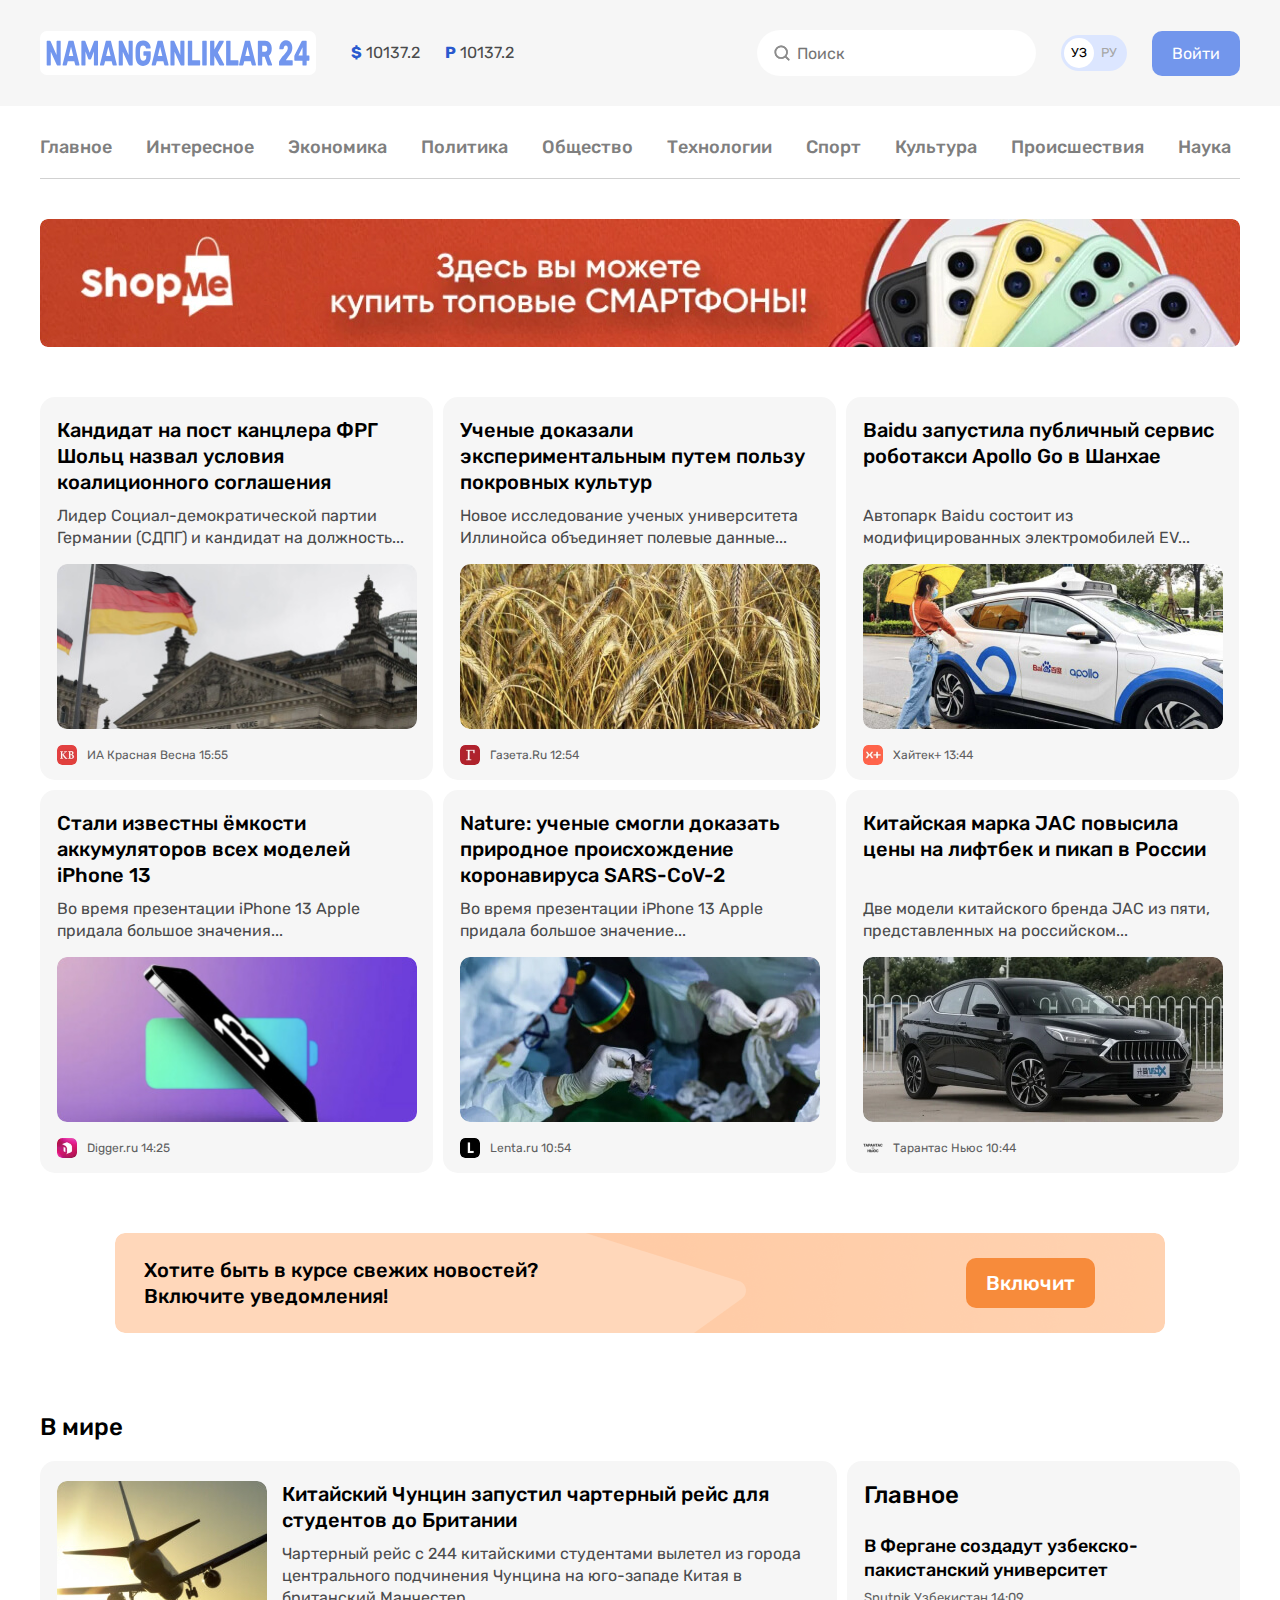
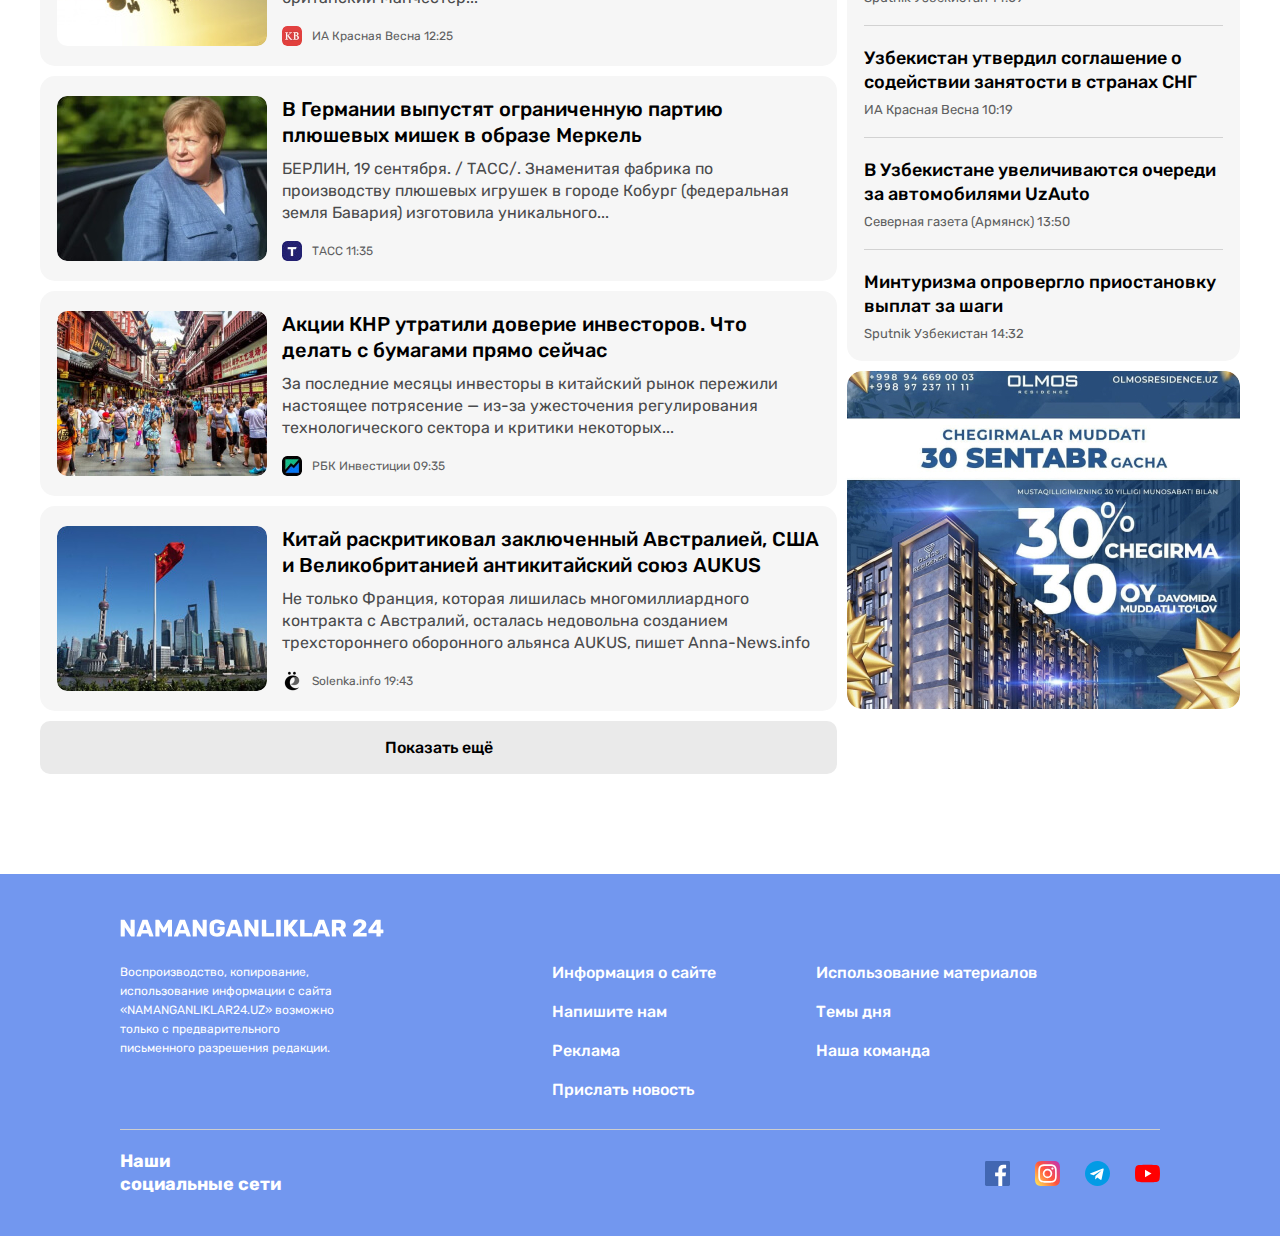
<file: index.html>
<!DOCTYPE html>
<html lang="ru">
<head>
  <meta charset="UTF-8">
  <meta http-equiv="X-UA-Compatible" content="IE=edge">
  <meta name="viewport" content="width=device-width, initial-scale=1.0">
  <title>Namanganliklar 24</title>

  <link rel="preconnect" href="https://fonts.googleapis.com">
  <link rel="preconnect" href="https://fonts.gstatic.com" crossorigin>
  <link href="https://fonts.googleapis.com/css2?family=Rubik:wght@400;500;700&display=swap" rel="stylesheet">

  <link rel="stylesheet" href="css/normalize.css">
  <link rel="stylesheet" href="css/main.css">
</head>
<body>

    <header class="sayt-header">
    <div class="sayt-header-top">
      <div class=" sayt-header-top-container container">
        <a class="header-logo-img" href="index.html">
          <h2 class="logo-text">N24</h2>
          <!-- <picture>
            <source srcset="https://picsum.photos/200/200" media="(min-width: 600px)">
            <img class="logo-img" src="images/logo.svg" alt="logo" width="264" height="28">
          </picture> -->
          <img class="logo-img" src="images/logo.svg" alt="logo" width="264" height="28">
        </a>
        <ul class="currens-rates">
          <li class="currency-rates-item">
            <b class="currens-rates-type">$</b>
            <span class="currens-rates-value">10137.2</span>
          </li>
          <li class="currency-rates-item">
            <b class="currens-rates-type">P</b>
            <span class="currens-rates-value">10137.2</span>
          </li>
        </ul>
        <!-- global-form -->
        <form class="global-search-form" action="https://echo.htmlacademy">
          <input class="global-search-form-input" type="search" name="search" placeholder="Поиск" aria-label="Поиск" required>
        </form>
        <!-- GLOBALSEARCH FORM -->
        <div class="lang-toggle">
          <a class="lang-toggle-link lang-toggle-link-active" href="#">УЗ</a>
          <a class="lang-toggle-link" href="#">РУ</a>
        </div>
        <a class="button button-primary" href="#" target="_blank">Войти</a>
        <button class="open-button js-open-button" type="button">
          <img class="menu-button" src="./images/menu-burger.svg" alt="icon menu-burger">
        </button>
      </div>
    </div>


    <div class="container">
      <!-- SITENAV -->
      <nav class="stenav">
        <ul class="sitenav-list">
          <li class="sitenav-item"><a class="sitenav-link" href="index.html">Главное</a></li>
          <li class="sitenav-item"><a class="sitenav-link" href="block.html">Интересное</a></li>
          <li class="sitenav-item"><a class="sitenav-link" href="block.html">Экономика</a></li>
          <li class="sitenav-item"><a class="sitenav-link" href="block.html">Политика</a></li>
          <li class="sitenav-item"><a class="sitenav-link" href="block.html">Общество</a></li>
          <li class="sitenav-item"><a class="sitenav-link" href="block.html">Технологии</a></li>
          <li class="sitenav-item"><a class="sitenav-link" href="block.html">Спорт</a></li>
          <li class="sitenav-item"><a class="sitenav-link" href="block.html">Культура</a></li>
          <li class="sitenav-item"><a class="sitenav-link" href="block.html">Происшествия</a></li>
          <li class="sitenav-item"><a class="sitenav-link" href="block.html">Наука</a></li>
        </ul>
      </nav>
      <aside class="site-header-banner">
        <a class="site-header-banner-link" href="#">
          <img class="site-header-banner-img" src="images/optimize1.jpg" alt="#" width="1200" height="128" srcset="images/optimize1.jpg 1x, images/optimize2.jpg 2x">
        </a>
      </aside>
    </div>
  </header>

  <main class="main-content">
    <div class="container">
      <!-- <h1>Namanganlilar 24</h1> -->

      <!-- TOP NEWS -->
      <section class="top-news">
        <div class="news-grid">
          <article class="news-grid-item article-card">
            <h3 class="article-card-title">
              <a href="" class="article-card-link">
                Кандидат на пост канцлера ФРГ Шольц назвал условия коалиционного соглашения
              </a>
            </h3>
            <p class="article-card-text">Лидер Социал-демократической партии Германии (СДПГ) и кандидат на должность...</p>
            <img class="article-card-img" src="images/bayroq.jpg" alt="bayroq" width="369" height="165" srcset="images/bayroq.jpg 1x, images/bayroq2x.jpg 2x">
            <footer class="article-card-footer">
              <img class="article-card-source-icon" src="images/kb.svg" alt="icon" width="20" height="20" srcset="images/kb.svg 1x, images/kb2x.svg 2x">
              <div class="article-card-source-time">
                <span class="article-card-source">ИА Красная Весна</span>
                <time datetime="2022-03-11T17:00">15:55</time>
              </div>
            </footer>
          </article>
          <article class="news-grid-item article-card">
            <h3 class="article-card-title">
              <a href="" class="article-card-link">
                Ученые доказали экспериментальным путем пользу покровных культур
              </a>
            </h3>
            <p class="article-card-text">Новое исследование ученых университета Иллинойса объединяет полевые данные... </p>
            <img class="article-card-img" src="images/bug'doy.jpg" alt=" " width="369" height="165" srcset="images/bug'doy.jpg 1x, images/bug'doy2x.jpg 2x">
            <footer class="article-card-footer">
              <img class="article-card-source-icon" src="images/g.svg" alt="icon" width="20" height="20" srcset="images/g.svg 1x, images/g2x.svg 2x">
              <div class="article-card-source-time">
                <span class="article-card-source">Газета.Ru</span>
                <time datetime="2022-03-11T17:00">12:54</time>
              </div>
            </footer>
          </article>
          <article class="news-grid-item article-card">
            <h3 class="article-card-title">
              <a href="" class="article-card-link">
                Baidu запустила публичный сервис роботакси Apollo Go в Шанхае
              </a>
            </h3>
            <p class="article-card-text">Автопарк Baidu состоит из модифицированных электромобилей EV... </p>
            <img class="article-card-img" src="images/soyabon.jpg" alt="bayroq" width="369" height="165" srcset="images/soyabon.jpg 1x, images/soyabon2x.jpg 2x">
            <footer class="article-card-footer">
              <img class="article-card-source-icon" src="images/x.svg" alt="icon" width="20" height="20" srcset="images/x.svg 1x, images/x2x.svg 2x">
              <div class="article-card-source-time">
                <span class="article-card-source">Хайтек+</span>
                <time datetime="2022-03-11T17:00">13:44</time>
              </div>
            </footer>
          </article>
          <article class="news-grid-item article-card">
            <h3 class="article-card-title">
              <a href="" class="article-card-link">
                Стали известны ёмкости аккумуляторов всех моделей iPhone 13
              </a>
            </h3>
            <p class="article-card-text">Во время презентации iPhone 13 Apple придала большое значения...</p>
            <img class="article-card-img" src="images/telefon.jpg" alt="bayroq" width="369" height="165" srcset="images/telefon.jpg 1x, images/telefon2x.jpg 2x">
            <footer class="article-card-footer">
              <img class="article-card-source-icon" src="images/logo-img.svg" alt="icon" width="20" height="20" srcset="images/logo-img.svg 1x, images/logo-img2x.svg 2x">
              <div class="article-card-source-time">
                <span class="article-card-source">Digger.ru</span>
                <time datetime="2022-03-11T17:00">14:25</time>
              </div>
            </footer>
          </article>
          <article class="news-grid-item article-card">
            <h3 class="article-card-title">
              <a href="" class="article-card-link">
                Nature: ученые смогли доказать природное происхождение коронавируса SARS-CoV-2
              </a>
            </h3>
            <p class="article-card-text">Во время презентации iPhone 13 Apple придала большое значение...</p>
            <img class="article-card-img" src="images/labarant.jpg" alt="bayroq" width="369" height="165" srcset="images/labarant.jpg 1x, images/labarant2x.jpg 2x">
            <footer class="article-card-footer">
              <img class="article-card-source-icon" src="images/l.svg" alt="icon" width="20" height="20" srcset="images/l.svg 1x, images/l2x.svg 2x">
              <div class="article-card-source-time">
                <span class="article-card-source">Lenta.ru</span>
                <time datetime="2022-03-11T17:00">10:54</time>
              </div>
            </footer>
          </article>
          <article class="news-grid-item article-card">
            <h3 class="article-card-title">
              <a href="" class="article-card-link">
                Китайская марка JAC повысила цены на лифтбек и пикап в России
              </a>
            </h3>
            <p class="article-card-text">Две модели китайского бренда JAC из пяти, представленных на российском...</p>
            <img class="article-card-img" src="images/mashina.jpg" alt="bayroq" width="369" height="165" srcset="images/mashina.jpg 1x, images/mashina2x.jpg 2x">
            <footer class="article-card-footer">
              <img class="article-card-source-icon" src="images/text.png" alt="icon" width="20" height="20">
              <div class="article-card-source-time">
                <span class="article-card-source">Тарантас Ньюс</span>
                <time datetime="2022-03-11T17:00">10:44</time>
              </div>
            </footer>
          </article>
        </div>
      </section>

      <!-- NOTIFICATION-CTA -->
      <section class="notification-cta">
        <div class="notification-cta-text">Хотите быть в курсе свежих новостей? Включите уведомления!
        </div>
        <button class="button button-orange" type="button">Включит</button>
      </section>

      <div class="layout-2-1">
        <div class="layout-2-1-main">
          <section class="global-news">
            <h2 class="global-news-heading">В мире</h2>
            <div class="news-list">
              <div class="news-list-item article-card-horizontal">
                <img class="article-card-horizontal-img" src="images/samalyot.jpg" alt="samalyot rasmi" width="210" height="165" srcset="images/samalyot.jpg 1x, images/samalyot2x.jpg 2x">
                <div class="article-card-horizontal-content">
                  <h3 class="article-card-horizontal-title"><a class="article-card-horizontal-link" href="#">Китайский Чунцин запустил чартерный рейс для студентов до Британии</a></h3>
                  <p class="article-card-horizontal-text">Чартерный рейс с 244 китайскими студентами вылетел из города центрального подчинения Чунцина на юго-западе Китая в британский Манчестер...</p>
                    <footer class="article-card-horizontal-footer">
                    <img class="article-card-horizontal-source-icon" src="images/kb.svg" alt="icon" width="20" height="20" srcset="images/kb.svg 1x, images/kb2x.svg 2x">
                    <div class="article-card-horizontal-source-time">
                      <span class="article-card-horizontal-source">ИА Красная Весна</span>
                      <time datetime="2022-03-11T17:00">12:25</time>
                    </div>
                  </footer>
                </div>
              </div>
              <div class="news-list-item article-card-horizontal">
                <img class="article-card-horizontal-img" src="images/prezident.jpg" alt="ayol rasmi" width="210" height="165" srcset="images/prezident.jpg 1x, images/prezident2x.jpg 2x">
                <div class="article-card-horizontal-content">
                  <h3 class="article-card-horizontal-title"><a class="article-card-horizontal-link" href="#">В Германии выпустят ограниченную партию плюшевых мишек в образе Меркель</a></h3>
                  <p class="article-card-horizontal-text">БЕРЛИН, 19 сентября. / ТАСС/. Знаменитая фабрика по производству плюшевых игрушек в городе Кобург (федеральная земля Бавария) изготовила уникального...</p>
                  <footer class="article-card-horizontal-footer">
                    <img class="article-card-horizontal-source-icon" src="images/t-icon.jpg" alt="icon" width="20" height="20" srcset="images/t-icon.jpg 1x, images/t-icon.jpg 2x">
                    <div class="article-card-horizontal-source-time">
                      <span class="article-card-horizontal-source">ТАСС</span>
                      <time datetime="2022-03-11T17:00">11:35</time>
                    </div>
                  </footer>
                </div>
              </div>
              <div class="news-list-item article-card-horizontal">
                <img class="article-card-horizontal-img" src="images/shaxar.jpg" alt="samalyot rasmi" width="210" height="165" srcset="images/shaxar.jpg 1x, images/shaxar2x.jpg 2x">
                <div class="article-card-horizontal-content">
                  <h3 class="article-card-horizontal-title"><a class="article-card-horizontal-link" href="#">Акции КНР утратили доверие инвесторов. Что делать с бумагами прямо сейчас</a></h3>
                  <p class="article-card-horizontal-text">За последние месяцы инвесторы в китайский рынок пережили настоящее потрясение — из-за ужесточения регулирования технологического сектора и критики некоторых...</p>
                  <footer class="article-card-horizontal-footer">
                    <img class="article-card-horizontal-source-icon" src="images/galareya.jpg" alt="icon" width="20" height="20" srcset="images/galareya.jpg 1x, images/galareya@2x.jpg 2x">
                    <div class="article-card-horizontal-source-time">
                      <span class="article-card-horizontal-source">РБК Инвестиции</span>
                      <time datetime="2022-03-11T17:00">09:35</time>
                    </div>
                  </footer>
                </div>
              </div>

              <div class="news-list-item article-card-horizontal">
                <img class="article-card-horizontal-img" src="images/fransiya.jpg" alt="samalyot rasmi" width="210" height="165" srcset="images/fransiya.jpg 1x, images/fransiya2x.jpg 2x">
                <div class="article-card-horizontal-content">
                  <h3 class="article-card-horizontal-title"><a class="article-card-horizontal-link" href="#">Китай раскритиковал заключенный Австралией, США и Великобританией антикитайский союз AUKUS</a></h3>
                  <p class="article-card-horizontal-text">Не только Франция, которая лишилась многомиллиардного контракта с Австралий, осталась недовольна созданием трехстороннего оборонного альянса AUKUS, пишет Anna-News.info</p>
                  <footer class="article-card-horizontal-footer">
                    <img class="article-card-horizontal-source-icon" src="images/e.png" alt="icon" width="20" height="20" srcset="images/e.png 1x, images/e@2x.png 2x">
                    <div class="article-card-horizontal-source-time">
                      <span class="article-card-horizontal-source">Solenka.info</span>
                      <time datetime="2022-03-11T17:00">19:43</time>
                    </div>
                  </footer>
                </div>
              </div>
              <a class="news-list-more-button button button-block" type="submit" href="block.html" target="_blank">Показать ещё</a>
            </div>
          </section>
        </div>

        <div class="layout-2-1-saytbar">
            <section class="saytbar-news-card">
            <h2 class="saytbar-news-card-heading">Главное</h2>
            <ul class="saytbar-news-card-list">
              <li class="saytbar-news-card-item">
                <h3 class="saytbar-news-card-title">
                  <a href="#" class="saytbar-news-card-link">В Фергане создадут узбекско-пакистанский университет</a>
                </h3>
                <div class="saytbar-news-card-source-time">
                  <span class="saytbar-news-card-source">Sputnik Узбекистан</span>
                  <time datetime="2022-03-11T17:00">14:09</time>
                </div>
              </li>
              <li class="saytbar-news-card-item">
                <h3 class="saytbar-news-card-title">
                  <a href="#" class="saytbar-news-card-link">Узбекистан утвердил соглашение о содействии занятости в странах СНГ</a>
                </h3>
                <div class="saytbar-news-card-source-time">
                  <span class="saytbar-news-card-source">ИА Красная Весна</span>
                  <time datetime="2022-03-11T17:00">10:19</time>
                </div>
              </li>
                <li class="saytbar-news-card-item">
                <h3 class="saytbar-news-card-title">
                  <a href="#" class="saytbar-news-card-link">В Узбекистане увеличиваются очереди за автомобилями UzAuto</a>
                </h3>
                <div class="saytbar-news-card-source-time">
                  <span class="saytbar-news-card-source">Северная газета (Армянск)</span>
                  <time datetime="2022-03-11T17:00">13:50</time>
                </div>
              </li>
                <li class="saytbar-news-card-item">
                <h3 class="saytbar-news-card-title">
                  <a href="#" class="saytbar-news-card-link">Минтуризма опровергло приостановку выплат за шаги</a>
                </h3>
                <div class="saytbar-news-card-source-time">
                  <span class="saytbar-news-card-source">Sputnik Узбекистан</span>
                  <time datetime="2022-03-11T17:00">14:32</time>
                </div>
              </li>
            </ul>
            </section>
            <a class="layout-chegirma-link" href="#"><img class="layout-chegirma-img" src="images/chegirma.jpg" alt="chegirma" width="393" height="338"></a>
        </div>
      </div>
    </div>
  </main>

  <!-- SITE-FOOTER -->
  <footer class="site-footer">
    <div class="container-footer">
      <a class="footer-logo-link" href="#">
        <img class="sayt-footer-logo" src="images/footer-logo.svg" alt="footer-logo" width="264" height="28">
      </a>
      <div class="sayt-footer-top">
        <p class="sayt-footer-text">Воспроизводство, копирование, использование информации с сайта «NAMANGANLIKLAR24.UZ» возможно только с предварительного письменного разрешения редакции.
        </p>
        <ul class="sayt-footer-nav">
          <li class="sayt-footer-nav-child">
            <a class="sayt-footer-link" href="#">Информация о сайте</a>
            <a class="sayt-footer-link" href="input.html">Напишите нам</a>
            <a class="sayt-footer-link" href="#">Реклама</a>
            <a class="sayt-footer-link ozer-link" href="#">Прислать новость</a>
          </li>
          <li class="sayt-footer-nav-child">
            <a class="sayt-footer-link" href="#">Использование материалов</a>
            <a class="sayt-footer-link" href="#">Темы дня</a>
            <a class="sayt-footer-link" href="#">Наша команда</a>
          </li>
        </ul>
      </div>
      <div class="sayt-footer-bottom">
        <h3 class="sayt-footer-bottom-title">Наши социальные сети</h3>
        <ul class="sayt-card-footer-icon">
          <li class="sayt-footer-icon">
            <a class="sayt-footer-icon-link" href="#"><svg width="25" height="25" fill="none" xmlns="http://www.w3.org/2000/svg"><g clip-path="url(#a)"><path d="M23.62 0H1.379A1.38 1.38 0 0 0 0 1.38v22.241A1.38 1.38 0 0 0 1.38 25h22.24A1.38 1.38 0 0 0 25 23.62V1.379A1.38 1.38 0 0 0 23.62 0Z" fill="#4267B2"/><path d="M17.26 25v-9.668h3.26l.488-3.784h-3.747v-2.41c0-1.093.303-1.838 1.87-1.838h1.987V3.924c-.345-.046-1.531-.148-2.911-.148-2.88 0-4.853 1.757-4.853 4.987v2.785h-3.247v3.784h3.248V25h3.906Z" fill="#fff"/></g><defs><clipPath id="a"><path fill="#fff" d="M0 0h25v25H0z"/></clipPath></defs></svg></a>
          </li>
          <li class="sayt-footer-icon">
            <a class="sayt-footer-icon-link" href="#"><svg width="25" height="25" fill="none" xmlns="http://www.w3.org/2000/svg"><g clip-path="url(#a)"><path d="M1.562 1.701C-.402 3.741 0 5.91 0 12.495c0 5.469-.954 10.951 4.04 12.242 1.559.4 15.376.4 16.933-.002 2.079-.537 3.77-2.223 4.002-5.164.032-.41.032-13.734-.001-14.153C24.728 2.286 22.8.48 20.259.115 19.677.03 19.56.005 16.573 0 5.976.005 3.653-.466 1.563 1.701Z" fill="url(#b)"/><path d="M12.498 3.27c-3.782 0-7.374-.337-8.746 3.184-.567 1.454-.484 3.343-.484 6.047 0 2.373-.076 4.603.484 6.046 1.369 3.523 4.99 3.185 8.744 3.185 3.622 0 7.356.377 8.745-3.185.567-1.469.484-3.33.484-6.046 0-3.606.199-5.934-1.55-7.682-1.77-1.771-4.166-1.55-7.681-1.55h.004Zm-.827 1.663c7.89-.012 8.894-.89 8.34 11.295-.197 4.31-3.479 3.836-7.512 3.836-7.354 0-7.566-.21-7.566-7.567 0-7.443.584-7.56 6.738-7.566v.002Zm5.754 1.532a1.107 1.107 0 1 0 0 2.215 1.107 1.107 0 0 0 0-2.215ZM12.498 7.76a4.74 4.74 0 1 0 .001 9.48 4.74 4.74 0 0 0-.001-9.48Zm0 1.664c4.068 0 4.073 6.154 0 6.154-4.067 0-4.073-6.154 0-6.154Z" fill="#fff"/></g><defs><linearGradient id="b" x1="1.61" y1="23.403" x2="24.845" y2="3.294" gradientUnits="userSpaceOnUse"><stop stop-color="#FD5"/><stop offset=".5" stop-color="#FF543E"/><stop offset="1" stop-color="#C837AB"/></linearGradient><clipPath id="a"><path fill="#fff" d="M0 0h25v25H0z"/></clipPath></defs></svg></a>
          </li>
          <li class="sayt-footer-icon">
            <a class="sayt-footer-icon-link" href="#">
              <svg width="25" height="25" fill="none" xmlns="http://www.w3.org/2000/svg"><path d="M12.5 25C19.404 25 25 19.404 25 12.5S19.404 0 12.5 0 0 5.596 0 12.5 5.596 25 12.5 25Z" fill="#039BE5"/><path d="m5.72 12.23 12.052-4.648c.56-.202 1.048.137.866.983l.002-.001-2.053 9.667c-.152.686-.559.852-1.129.53l-3.125-2.304-1.507 1.452c-.167.167-.307.308-.63.308l.222-3.18 5.791-5.233c.252-.222-.056-.347-.388-.126l-7.158 4.506-3.085-.962c-.67-.213-.684-.67.142-.993Z" fill="#fff"/></svg>
            </a></li>
          <li class="sayt-footer-icon">
            <a class="sayt-footer-icon-link" href="#">
              <svg width="25" height="25" fill="none" xmlns="http://www.w3.org/2000/svg"><path d="M24.485 6.499a3.132 3.132 0 0 0-2.203-2.204C20.325 3.76 12.5 3.76 12.5 3.76s-7.825 0-9.782.515A3.196 3.196 0 0 0 .515 6.499C0 8.455 0 12.512 0 12.512s0 4.077.515 6.013a3.133 3.133 0 0 0 2.203 2.203c1.977.536 9.782.536 9.782.536s7.825 0 9.782-.515a3.132 3.132 0 0 0 2.203-2.203C25 16.588 25 12.532 25 12.532s.02-4.077-.515-6.033Z" fill="red"/><path d="m10.004 16.26 6.507-3.747-6.507-3.748v7.495Z" fill="#fff"/></svg>
            </a></li>
        </ul>
      </div>
    </div>
  </footer>

  <!-- MODAL -->
  <section class="modal" id="site-modal-dialog">
    <div class="modal-dialog">
      <div class="modal-content">
        <h2 class="visualy-headen">Хотите быть в курсе свежих новостей?<br>Включите уведомления!</h2>
        <button class="close-button js-close-button">
          <img class="close-button-img" src="images/close.svg" alt="" width="24" height="24">
        </button>
        <p class="modal-text">Хотите быть в курсе свежих новостей?<br>Включите уведомления</p>
        <div class="button-block">
          <button class="button button-orange">Включит</button>
        </div>
      </div>
    </div>
  </section>

  <!-- JS STYLES -->
  <script src="js/main.js"></script>
</body>
</html>
</file>
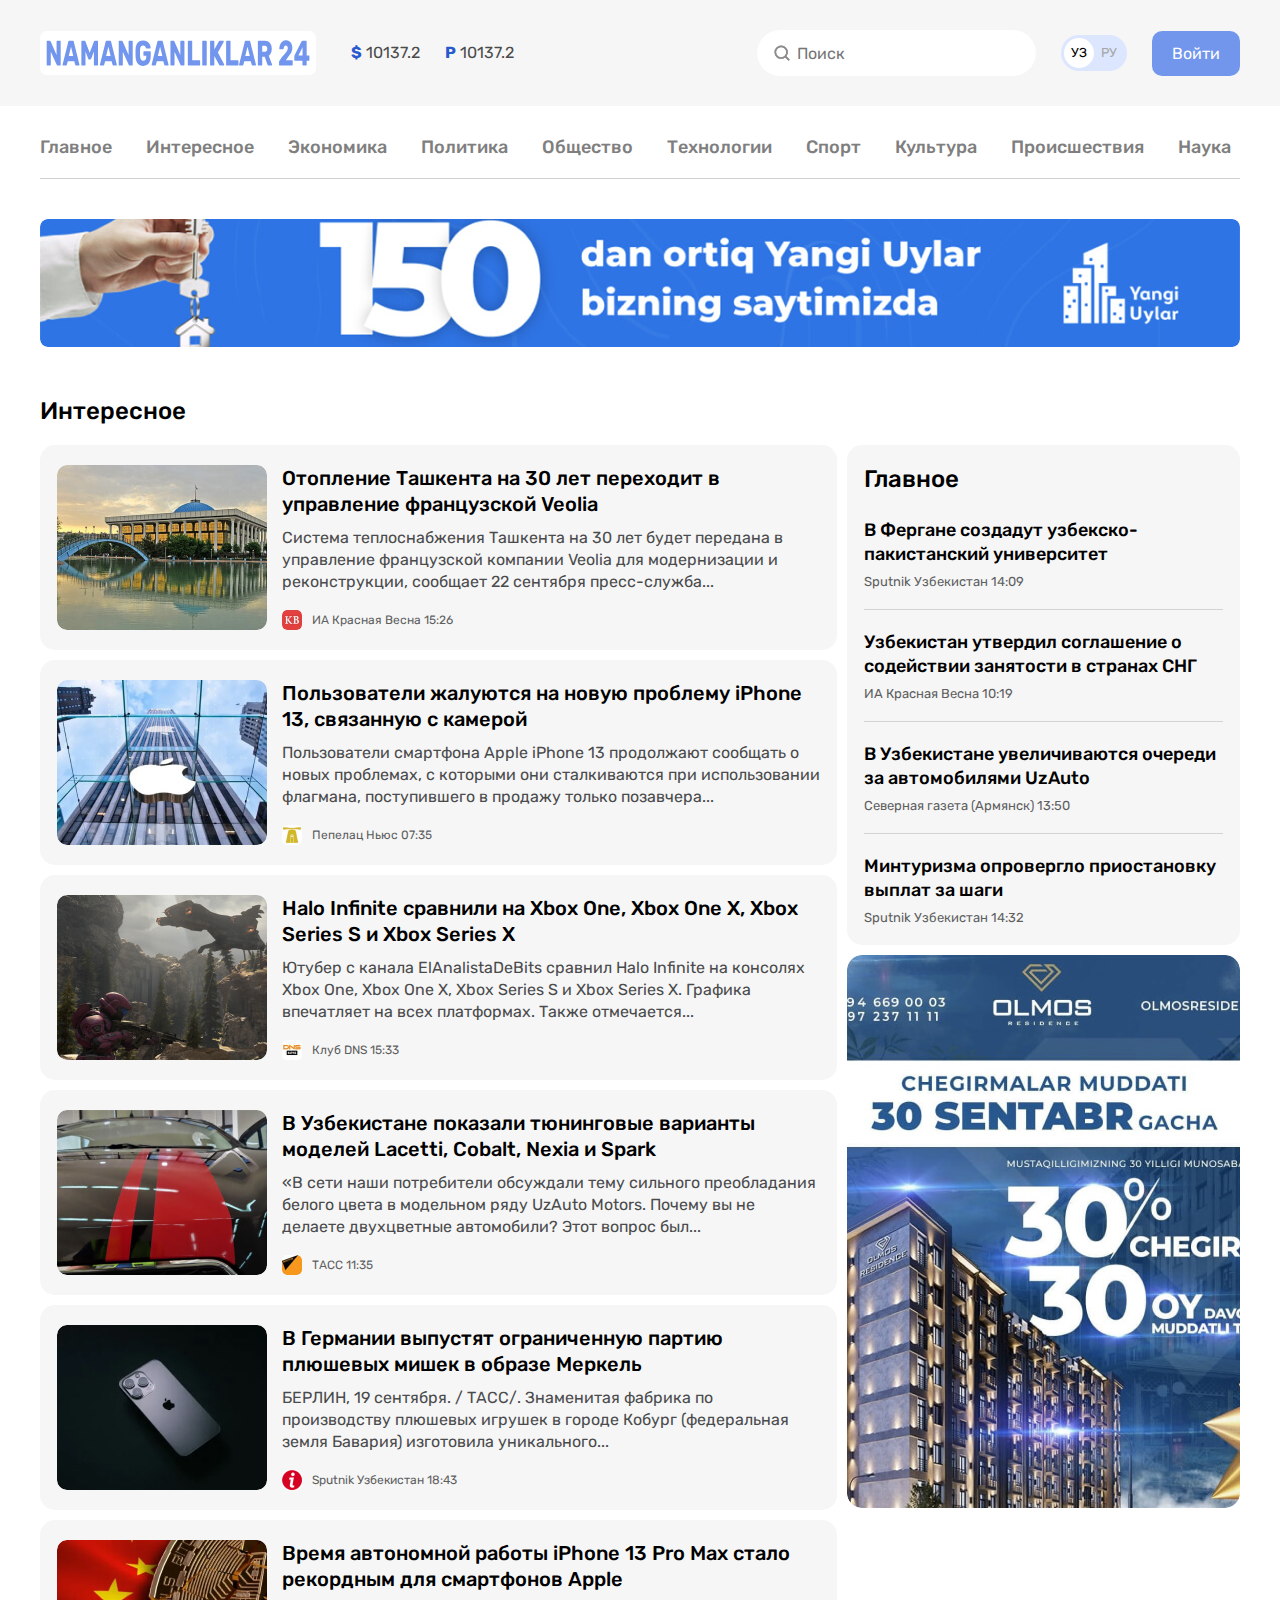
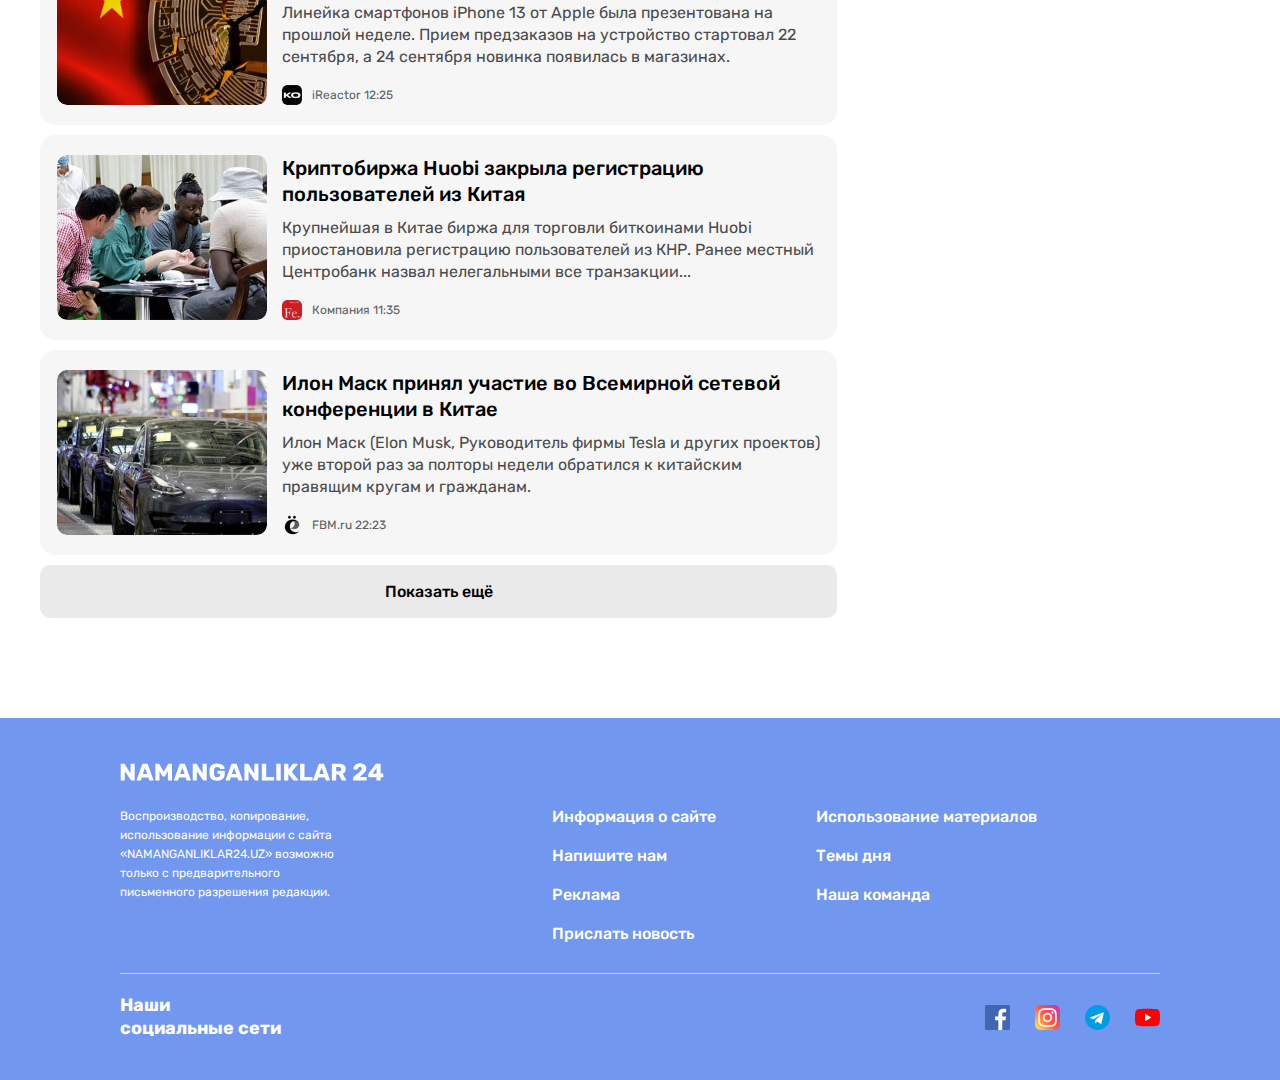
<file: block.html>
<!DOCTYPE html>
<html lang="ru">
<head>
  <meta charset="UTF-8">
  <meta http-equiv="X-UA-Compatible" content="IE=edge">
  <meta name="viewport" content="width=device-width, initial-scale=1.0">
  <title>2-bo'lim (Namanganlikar 24)</title>

  <link rel="preconnect" href="https://fonts.googleapis.com">
  <link rel="preconnect" href="https://fonts.gstatic.com" crossorigin>
  <link href="https://fonts.googleapis.com/css2?family=Rubik:wght@400;500;700&display=swap" rel="stylesheet">

  <link rel="stylesheet" href="css/normalize.css">
  <link rel="stylesheet" href="css/main.css">
</head>
<body>
  <header class="sayt-header">
    <div class="sayt-header-top">
      <div class=" sayt-header-top-container container">
        <a class="header-logo-img" href="index.html">
          <h2 class="logo-text">N24</h2>
          <!-- <picture>
            <source srcset="https://picsum.photos/200/200" media="(min-width: 600px)">
            <img class="logo-img" src="images/logo.svg" alt="logo" width="264" height="28">
          </picture> -->
          <img class="logo-img" src="images/logo.svg" alt="logo" width="264" height="28">
        </a>

        <ul class="currens-rates">
          <li class="currency-rates-item">
            <b class="currens-rates-type">$</b>
            <span class="currens-rates-value">10137.2</span>
          </li>
          <li class="currency-rates-item">
            <b class="currens-rates-type">P</b>
            <span class="currens-rates-value">10137.2</span>
          </li>
        </ul>

        <!-- global-form -->
        <form class="global-search-form" action="https://echo.htmlacademy">
          <input class="global-search-form-input" type="search" name="search" placeholder="Поиск" aria-label="Поиск" required>
        </form>

        <!-- GLOBALSEARCH FORM -->
        <div class="lang-toggle">
          <a class="lang-toggle-link lang-toggle-link-active" href="index.html">УЗ</a>
          <a class="lang-toggle-link" href="index.html">РУ</a>
        </div>

        <a class="button button-primary" href="#">Войти</a>
        <button class="open-button js-open-button" type="button">
          <img class="menu-button" src="./images/menu-burger.svg" alt="icon menu-burger">
        </button>
      </div>
    </div>


    <div class="container">
      <!-- SITENAV -->
      <nav class="stenav">
        <ul class="sitenav-list">
          <li class="sitenav-item"><a class="sitenav-link" href="index.html">Главное</a></li>
          <li class="sitenav-item"><a class="sitenav-link" href="block.html">Интересное</a></li>
          <li class="sitenav-item"><a class="sitenav-link" href="block.html">Экономика</a></li>
          <li class="sitenav-item"><a class="sitenav-link" href="block.html">Политика</a></li>
          <li class="sitenav-item"><a class="sitenav-link" href="block.html">Общество</a></li>
          <li class="sitenav-item"><a class="sitenav-link" href="block.html">Технологии</a></li>
          <li class="sitenav-item"><a class="sitenav-link" href="block.html">Спорт</a></li>
          <li class="sitenav-item"><a class="sitenav-link" href="block.html">Культура</a></li>
          <li class="sitenav-item"><a class="sitenav-link" href="block.html">Происшествия</a></li>
          <li class="sitenav-item"><a class="sitenav-link" href="block.html">Наука</a></li>
        </ul>
      </nav>
      <aside class="site-header-banner">
        <a class="site-header-banner-link" href="#">
          <img class="site-header-banner-img" src="images/optimize_ko'k.jpg" alt="#" width="1200" height="128" srcset="images/optimize_ko'k.jpg 1x, images/optimize_ko'k.jpg 2x">
        </a>
      </aside>
    </div>
  </header>

  <!-- MAIN -->
  <main class="main-content">
    <div class="container">
      <div class="layout-2-1">
        <div class="layout-2-1-main">
          <section class="global-news">
            <h2 class="global-news-heading global-news-heading-block">Интересное</h2>
            <div class="news-list">
              <div class="news-list-item article-card-horizontal">
                <img class="article-card-horizontal-img" src="images/toshkent.jpg" alt="samalyot rasmi" width="210" height="165" srcset="images/toshkent.jpg 1x, images/toshkent@2x.jpg 2x">
                <div class="article-card-horizontal-content">
                  <h3 class="article-card-horizontal-title"><a class="article-card-horizontal-link" href="#">Отопление Ташкента на 30 лет переходит в управление французской Veolia</a></h3>
                  <p class="article-card-horizontal-text">Система теплоснабжения Ташкента на 30 лет будет передана в управление французской компании Veolia для модернизации и реконструкции, сообщает 22 сентября пресс-служба...</p>
                    <footer class="article-card-horizontal-footer">
                    <img class="article-card-horizontal-source-icon" src="images/kb.svg" alt="icon" width="20" height="20" srcset="images/kb.svg 1x, images/kb2x.svg 2x">
                    <div class="article-card-horizontal-source-time">
                      <span class="article-card-horizontal-source">ИА Красная Весна</span>
                      <time datetime="2022-03-11T17:00">15:26</time>
                    </div>
                  </footer>
                </div>
              </div>
              <div class="news-list-item article-card-horizontal">
                <img class="article-card-horizontal-img" src="images/apple.jpg" alt="ayol rasmi" width="210" height="165" srcset="images/apple.jpg 1x, images/apple@2x.jpg 2x">
                <div class="article-card-horizontal-content">
                  <h3 class="article-card-horizontal-title"><a class="article-card-horizontal-link" href="#">Пользователи жалуются на новую проблему iPhone 13, связанную с камерой</a></h3>
                  <p class="article-card-horizontal-text">Пользователи смартфона Apple iPhone 13 продолжают сообщать о новых проблемах, с которыми они сталкиваются при использовании флагмана, поступившего в продажу только позавчера...</p>
                  <footer class="article-card-horizontal-footer">
                    <img class="article-card-horizontal-source-icon" src="images/qo'ng'iroq.jpg" alt="icon" width="20" height="20" srcset="images/qo'ng'iroq.jpg 1x, images/qo'ng'iroq@2x.jpg 2x">
                    <div class="article-card-horizontal-source-time">
                      <span class="article-card-horizontal-source">Пепелац Ньюс</span>
                      <time datetime="2022-03-11T17:00">07:35</time>
                    </div>
                  </footer>
                </div>
              </div>
              <div class="news-list-item article-card-horizontal">
                <img class="article-card-horizontal-img" src="images/xbox.jpg" alt="ayol rasmi" width="210" height="165" srcset="images/xbox.jpg 1x, images/xbox@2x.jpg 2x">
                <div class="article-card-horizontal-content">
                  <h3 class="article-card-horizontal-title"><a class="article-card-horizontal-link" href="#">Halo Infinite сравнили на Xbox One, Xbox One X, Xbox Series S и Xbox Series X</a></h3>
                  <p class="article-card-horizontal-text">Ютубер с канала ElAnalistaDeBits сравнил Halo Infinite на консолях Xbox One, Xbox One X, Xbox Series S и Xbox Series X. Графика впечатляет на всех платформах. Также отмечается...</p>
                  <footer class="article-card-horizontal-footer">
                    <img class="article-card-horizontal-source-icon" src="images/dns-icon.jpg" alt="icon" width="20" height="20" srcset="images/dns-icon.jpg 1x, images/dns-icon@2x.jpg 2x">
                    <div class="article-card-horizontal-source-time">
                      <span class="article-card-horizontal-source">Клуб DNS</span>
                      <time datetime="2022-03-11T17:00">15:33</time>
                    </div>
                  </footer>
                </div>
              </div>
              <div class="news-list-item article-card-horizontal">
                <img class="article-card-horizontal-img" src="images/gm-mashina.jpg" alt="ayol rasmi" width="210" height="165" srcset="images/gm-mashina.jpg 1x, images/gm-mashina@2x.jpg 2x">
                <div class="article-card-horizontal-content">
                  <h3 class="article-card-horizontal-title"><a class="article-card-horizontal-link" href="#">В Узбекистане показали тюнинговые варианты моделей Lacetti, Cobalt, Nexia и Spark</a></h3>
                  <p class="article-card-horizontal-text">«В сети наши потребители обсуждали тему сильного преобладания белого цвета в модельном ряду UzAuto Motors. Почему вы не делаете двухцветные автомобили? Этот вопрос был...</p>
                  <footer class="article-card-horizontal-footer">
                    <img class="article-card-horizontal-source-icon" src="images/konvert-icon.jpg" alt="icon" width="20" height="20" srcset="images/konvert-icon.jpg 1x, images/konvert-icon@2x-3.jpg 2x">
                    <div class="article-card-horizontal-source-time">
                      <span class="article-card-horizontal-source">ТАСС</span>
                      <time datetime="2022-03-11T17:00">11:35</time>
                    </div>
                  </footer>
                </div>
              </div>
              <div class="news-list-item article-card-horizontal">
                <img class="article-card-horizontal-img" src="images/Iphone13.jpg" alt="ayol rasmi" width="210" height="165" srcset="images/Iphone13.jpg 1x, images/Iphone13@2x.jpg 2x">
                <div class="article-card-horizontal-content">
                  <h3 class="article-card-horizontal-title"><a class="article-card-horizontal-link" href="#">В Германии выпустят ограниченную партию плюшевых мишек в образе Меркель</a></h3>
                  <p class="article-card-horizontal-text">БЕРЛИН, 19 сентября. / ТАСС/. Знаменитая фабрика по производству плюшевых игрушек в городе Кобург (федеральная земля Бавария) изготовила уникального...</p>
                  <footer class="article-card-horizontal-footer">
                    <img class="article-card-horizontal-source-icon" src="images/i-icon.jpg" alt="icon" width="20" height="20" srcset="images/i-icon.jpg 1x, images/i-icon@2x-2.jpg 2x" >
                    <div class="article-card-horizontal-source-time">
                      <span class="article-card-horizontal-source">Sputnik Узбекистан</span>
                      <time datetime="2022-03-11T17:00">18:43</time>
                    </div>
                  </footer>
                </div>
              </div>
              <div class="news-list-item article-card-horizontal">
                <img class="article-card-horizontal-img" src="images/xitoy-bayroq.jpg" alt="ayol rasmi" width="210" height="165" srcset="images/xitoy-bayroq.jpg 1x, images/xitoy-bayroq@2x.jpg 2x">
                <div class="article-card-horizontal-content">
                  <h3 class="article-card-horizontal-title"><a class="article-card-horizontal-link" href="#">Время автономной работы iPhone 13 Pro Max стало рекордным для смартфонов Apple</a></h3>
                  <p class="article-card-horizontal-text">Линейка смартфонов iPhone 13 от Apple была презентована на прошлой неделе. Прием предзаказов на устройство стартовал 22 сентября, а 24 сентября новинка появилась в магазинах.</p>
                  <footer class="article-card-horizontal-footer">
                    <img class="article-card-horizontal-source-icon" src="images/ko-icon.jpg" alt="icon" width="20" height="20" srcset="images/ko-icon.jpg 1x, images/ko-icon@2x-1.jpg 2x">
                    <div class="article-card-horizontal-source-time">
                      <span class="article-card-horizontal-source">iReactor</span>
                      <time datetime="2022-03-11T17:00">12:25</time>
                    </div>
                  </footer>
                </div>
              </div>
              <div class="news-list-item article-card-horizontal">
                <img class="article-card-horizontal-img" src="images/kino.jpg" alt="samalyot rasmi" width="210" height="165" srcset="images/kino.jpg 1x, images/kino@2x.jpg 2x">
                <div class="article-card-horizontal-content">
                  <h3 class="article-card-horizontal-title"><a class="article-card-horizontal-link" href="#">Криптобиржа Huobi закрыла регистрацию пользователей из Китая</a></h3>
                  <p class="article-card-horizontal-text">Крупнейшая в Китае биржа для торговли биткоинами Huobi приостановила регистрацию пользователей из КНР. Ранее местный Центробанк назвал нелегальными все транзакции...</p>
                  <footer class="article-card-horizontal-footer">
                    <img class="article-card-horizontal-source-icon" src="images/fe-icon.jpg" alt="icon" width="20" height="20" srcset="images/fe-icon.jpg 1x, images/fe-icon@2x.jpg 2x">
                    <div class="article-card-horizontal-source-time">
                      <span class="article-card-horizontal-source">Компания</span>
                      <time datetime="2022-03-11T17:00">11:35</time>
                    </div>
                  </footer>
                </div>
              </div>
              <div class="news-list-item article-card-horizontal">
                <img class="article-card-horizontal-img" src="images/tesla.jpg" alt="samalyot rasmi" width="210" height="165" srcset="images/tesla.jpg 1x, images/tesla@2x.jpg 2x">
                <div class="article-card-horizontal-content">
                  <h3 class="article-card-horizontal-title"><a class="article-card-horizontal-link" href="#">Илон Маск принял участие во Всемирной сетевой конференции в Китае</a></h3>
                  <p class="article-card-horizontal-text">Илон Маск (Elon Musk, Руководитель фирмы Tesla и других проектов) уже второй раз за полторы недели обратился к китайским правящим кругам и гражданам.</p>
                  <footer class="article-card-horizontal-footer">
                    <img class="article-card-horizontal-source-icon" src="images/e.png" alt="icon" width="20" height="20" srcset="images/e.png 1x, images/e@2x.png 2x">
                    <div class="article-card-horizontal-source-time">
                      <span class="article-card-horizontal-source">FBM.ru</span>
                      <time datetime="2022-03-11T17:00">22:23</time>
                    </div>
                  </footer>
                </div>
              </div>
              <button class="news-list-more-button button button-block" type="button">Показать ещё </button>
            </div>
          </section>
        </div>

        <div class="layout-2-1-saytbar layout-2-1-saytbar-two">
            <section class="saytbar-news-card  saytbar-news-card-two">
            <h2 class="saytbar-news-card-heading">Главное</h2>
            <ul class="saytbar-news-card-list">
              <li class="saytbar-news-card-item">
                <h3 class="saytbar-news-card-title">
                  <a href="#" class="saytbar-news-card-link">В Фергане создадут узбекско-пакистанский университет</a>
                </h3>
                <div class="saytbar-news-card-source-time">
                  <span class="saytbar-news-card-source">Sputnik Узбекистан</span>
                  <time datetime="2022-03-11T17:00">14:09</time>
                </div>
              </li>
              <li class="saytbar-news-card-item">
                <h3 class="saytbar-news-card-title">
                  <a href="#" class="saytbar-news-card-link">Узбекистан утвердил соглашение о содействии занятости в странах СНГ</a>
                </h3>
                <div class="saytbar-news-card-source-time">
                  <span class="saytbar-news-card-source">ИА Красная Весна</span>
                  <time datetime="2022-03-11T17:00">10:19</time>
                </div>
              </li>
                <li class="saytbar-news-card-item">
                <h3 class="saytbar-news-card-title">
                  <a href="#" class="saytbar-news-card-link">В Узбекистане увеличиваются очереди за автомобилями UzAuto</a>
                </h3>
                <div class="saytbar-news-card-source-time">
                  <span class="saytbar-news-card-source">Северная газета (Армянск)</span>
                  <time datetime="2022-03-11T17:00">13:50</time>
                </div>
              </li>
                <li class="saytbar-news-card-item">
                <h3 class="saytbar-news-card-title">
                  <a href="#" class="saytbar-news-card-link">Минтуризма опровергло приостановку выплат за шаги</a>
                </h3>
                <div class="saytbar-news-card-source-time">
                  <span class="saytbar-news-card-source">Sputnik Узбекистан</span>
                  <time datetime="2022-03-11T17:00">14:32</time>
                </div>
              </li>
            </ul>
            </section>
            <a class="layout-chegirma-link" href="#"><img class="layout-chegirma-img" src="images/block-chegirma.jpg" alt="chegirma" width="393" height="553" srcset="images/block-chegirma.jpg 1x, images/block-chegirma@2x.jpg 2x"></a>
        </div>
      </div>
    </div>
  </main>

  <!-- SITE-FOOTER -->
  <footer class="site-footer">
    <div class="container-footer">
      <a class="footer-logo-link" href="#">
        <img class="sayt-footer-logo" src="images/footer-logo.svg" alt="footer-logo" width="264" height="28">
      </a>
      <div class="sayt-footer-top">
        <p class="sayt-footer-text">Воспроизводство, копирование, использование информации с сайта «NAMANGANLIKLAR24.UZ» возможно только с предварительного письменного разрешения редакции.
        </p>
        <ul class="sayt-footer-nav">
          <li class="sayt-footer-nav-child">
            <a class="sayt-footer-link" href="#">Информация о сайте</a>
            <a class="sayt-footer-link" href="input.html">Напишите нам</a>
            <a class="sayt-footer-link" href="#">Реклама</a>
            <a class="sayt-footer-link ozer-link" href="#">Прислать новость</a>
          </li>
          <li class="sayt-footer-nav-child">
            <a class="sayt-footer-link" href="#">Использование материалов</a>
            <a class="sayt-footer-link" href="#">Темы дня</a>
            <a class="sayt-footer-link" href="#">Наша команда</a>
          </li>
        </ul>
      </div>
      <div class="sayt-footer-bottom">
        <h3 class="sayt-footer-bottom-title">Наши <br> социальные сети</h3>
        <ul class="sayt-card-footer-icon">
          <li class="sayt-footer-icon">
            <a class="sayt-footer-icon-link" href="#"><svg width="25" height="25" fill="none" xmlns="http://www.w3.org/2000/svg"><g clip-path="url(#a)"><path d="M23.62 0H1.379A1.38 1.38 0 0 0 0 1.38v22.241A1.38 1.38 0 0 0 1.38 25h22.24A1.38 1.38 0 0 0 25 23.62V1.379A1.38 1.38 0 0 0 23.62 0Z" fill="#4267B2"/><path d="M17.26 25v-9.668h3.26l.488-3.784h-3.747v-2.41c0-1.093.303-1.838 1.87-1.838h1.987V3.924c-.345-.046-1.531-.148-2.911-.148-2.88 0-4.853 1.757-4.853 4.987v2.785h-3.247v3.784h3.248V25h3.906Z" fill="#fff"/></g><defs><clipPath id="a"><path fill="#fff" d="M0 0h25v25H0z"/></clipPath></defs></svg></a>
          </li>
          <li class="sayt-footer-icon">
            <a class="sayt-footer-icon-link" href="#"><svg width="25" height="25" fill="none" xmlns="http://www.w3.org/2000/svg"><g clip-path="url(#a)"><path d="M1.562 1.701C-.402 3.741 0 5.91 0 12.495c0 5.469-.954 10.951 4.04 12.242 1.559.4 15.376.4 16.933-.002 2.079-.537 3.77-2.223 4.002-5.164.032-.41.032-13.734-.001-14.153C24.728 2.286 22.8.48 20.259.115 19.677.03 19.56.005 16.573 0 5.976.005 3.653-.466 1.563 1.701Z" fill="url(#b)"/><path d="M12.498 3.27c-3.782 0-7.374-.337-8.746 3.184-.567 1.454-.484 3.343-.484 6.047 0 2.373-.076 4.603.484 6.046 1.369 3.523 4.99 3.185 8.744 3.185 3.622 0 7.356.377 8.745-3.185.567-1.469.484-3.33.484-6.046 0-3.606.199-5.934-1.55-7.682-1.77-1.771-4.166-1.55-7.681-1.55h.004Zm-.827 1.663c7.89-.012 8.894-.89 8.34 11.295-.197 4.31-3.479 3.836-7.512 3.836-7.354 0-7.566-.21-7.566-7.567 0-7.443.584-7.56 6.738-7.566v.002Zm5.754 1.532a1.107 1.107 0 1 0 0 2.215 1.107 1.107 0 0 0 0-2.215ZM12.498 7.76a4.74 4.74 0 1 0 .001 9.48 4.74 4.74 0 0 0-.001-9.48Zm0 1.664c4.068 0 4.073 6.154 0 6.154-4.067 0-4.073-6.154 0-6.154Z" fill="#fff"/></g><defs><linearGradient id="b" x1="1.61" y1="23.403" x2="24.845" y2="3.294" gradientUnits="userSpaceOnUse"><stop stop-color="#FD5"/><stop offset=".5" stop-color="#FF543E"/><stop offset="1" stop-color="#C837AB"/></linearGradient><clipPath id="a"><path fill="#fff" d="M0 0h25v25H0z"/></clipPath></defs></svg></a>
          </li>
          <li class="sayt-footer-icon">
            <a class="sayt-footer-icon-link" href="#">
              <svg width="25" height="25" fill="none" xmlns="http://www.w3.org/2000/svg"><path d="M12.5 25C19.404 25 25 19.404 25 12.5S19.404 0 12.5 0 0 5.596 0 12.5 5.596 25 12.5 25Z" fill="#039BE5"/><path d="m5.72 12.23 12.052-4.648c.56-.202 1.048.137.866.983l.002-.001-2.053 9.667c-.152.686-.559.852-1.129.53l-3.125-2.304-1.507 1.452c-.167.167-.307.308-.63.308l.222-3.18 5.791-5.233c.252-.222-.056-.347-.388-.126l-7.158 4.506-3.085-.962c-.67-.213-.684-.67.142-.993Z" fill="#fff"/></svg>
            </a></li>
          <li class="sayt-footer-icon">
            <a class="sayt-footer-icon-link" href="#">
              <svg width="25" height="25" fill="none" xmlns="http://www.w3.org/2000/svg"><path d="M24.485 6.499a3.132 3.132 0 0 0-2.203-2.204C20.325 3.76 12.5 3.76 12.5 3.76s-7.825 0-9.782.515A3.196 3.196 0 0 0 .515 6.499C0 8.455 0 12.512 0 12.512s0 4.077.515 6.013a3.133 3.133 0 0 0 2.203 2.203c1.977.536 9.782.536 9.782.536s7.825 0 9.782-.515a3.132 3.132 0 0 0 2.203-2.203C25 16.588 25 12.532 25 12.532s.02-4.077-.515-6.033Z" fill="red"/><path d="m10.004 16.26 6.507-3.747-6.507-3.748v7.495Z" fill="#fff"/></svg>
            </a></li>
        </ul>
      </div>
    </div>
  </footer>


  <!-- MODAL -->

  <section class="modal" id="site-modal-dialog">
    <div class="modal-dialog">
      <div class="modal-content">
        <h2 class="visualy-headen">Хотите быть в курсе свежих новостей?<br>Включите уведомления!</h2>
        <button class="close-button js-close-button">
          <img class="close-button-img" src="images/close.svg" alt="" width="24" height="24">
        </button>
        <p class="modal-text">Хотите быть в курсе свежих новостей?<br>Включите уведомления</p>
        <div class="button-block">
          <button class="button button-orange">Включит</button>
        </div>
      </div>
    </div>
  </section>

  <!-- JS STYLES -->
  <script src="js/main.js"></script>

</body>
</html>
</file>
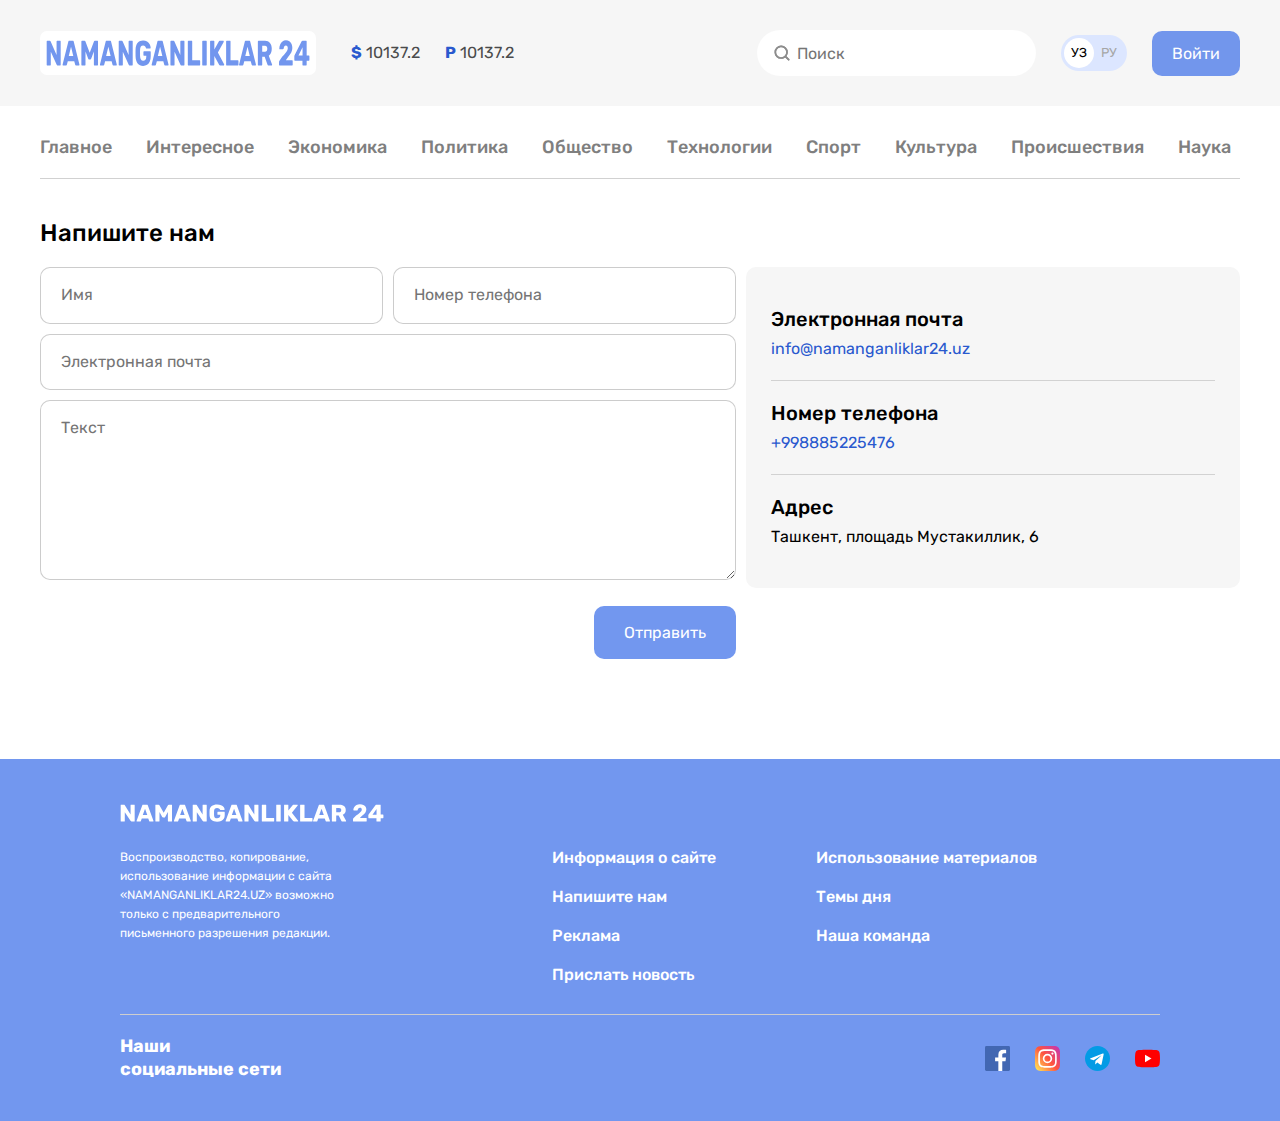
<file: input.html>
<!DOCTYPE html>
<html lang="ru">
<head>
  <meta charset="UTF-8">
  <meta http-equiv="X-UA-Compatible" content="IE=edge">
  <meta name="viewport" content="width=device-width, initial-scale=1.0">
  <title>3-bo'lim (Namanganlikar 24)</title>

  <link rel="preconnect" href="https://fonts.googleapis.com">
  <link rel="preconnect" href="https://fonts.gstatic.com" crossorigin>
  <link href="https://fonts.googleapis.com/css2?family=Rubik:wght@400;500;700&display=swap" rel="stylesheet">

  <link rel="stylesheet" href="css/normalize.css">
  <link rel="stylesheet" href="css/main.css">
  <!-- <link rel="stylesheet" href="./css/styles.min.css"> -->
</head>
<body>
  <header class="sayt-header">
    <div class="sayt-header-top">
      <div class=" sayt-header-top-container container">
        <a class="header-logo-img" href="index.html">
          <h2 class="logo-text">N24</h2>
          <!-- <picture>
            <source srcset="https://picsum.photos/200/200" media="(min-width: 600px)">
            <img class="logo-img" src="images/logo.svg" alt="logo" width="264" height="28">
          </picture> -->
          <img class="logo-img" src="images/logo.svg" alt="logo" width="264" height="28">
        </a>

        <ul class="currens-rates">
          <li class="currency-rates-item">
            <b class="currens-rates-type">$</b>
            <span class="currens-rates-value">10137.2</span>
          </li>
          <li class="currency-rates-item">
            <b class="currens-rates-type">P</b>
            <span class="currens-rates-value">10137.2</span>
          </li>
        </ul>

        <!-- global-form -->
        <form class="global-search-form" action="https://echo.htmlacademy">
          <input class="global-search-form-input" type="search" name="search" placeholder="Поиск" aria-label="Поиск" required>
        </form>

        <!-- GLOBALSEARCH FORM -->
        <div class="lang-toggle">
          <a class="lang-toggle-link lang-toggle-link-active" href="#">УЗ</a>
          <a class="lang-toggle-link" href="#">РУ</a>
        </div>

        <a class="button button-primary" href="#">Войти</a>
        <button class="open-button js-open-button" type="button">
          <img class="menu-button" src="./images/menu-burger.svg" alt="icon menu-burger">
        </button>
      </div>
    </div>

    <div class="container">
      <!-- SITENAV -->
      <nav class="stenav">
        <ul class="sitenav-list">
          <li class="sitenav-item"><a class="sitenav-link" href="index.html">Главное</a></li>
          <li class="sitenav-item"><a class="sitenav-link" href="block.html">Интересное</a></li>
          <li class="sitenav-item"><a class="sitenav-link" href="block.html">Экономика</a></li>
          <li class="sitenav-item"><a class="sitenav-link" href="block.html">Политика</a></li>
          <li class="sitenav-item"><a class="sitenav-link" href="block.html">Общество</a></li>
          <li class="sitenav-item"><a class="sitenav-link" href="block.html">Технологии</a></li>
          <li class="sitenav-item"><a class="sitenav-link" href="block.html">Спорт</a></li>
          <li class="sitenav-item"><a class="sitenav-link" href="block.html">Культура</a></li>
          <li class="sitenav-item"><a class="sitenav-link" href="block.html">Происшествия</a></li>
          <li class="sitenav-item"><a class="sitenav-link" href="block.html">Наука</a></li>
        </ul>
      </nav>
    </div>
  </header>

  <main class="main-contact">
    <div class="container">
      <h2 class="site-contact-title">Напишите нам</h2>
    </div>

    <div class="container">
      <div class="news-container">
          <form class="site-contact-form" action="https://echo.htmlacademy">
            <div class="hero-pero">
              <input class="site-contact-input global-form" type="text" placeholder="Имя" required>
              <input class="site-contact-input global-form" type="number" placeholder="Номер телефона" required>
            </div>
            <input class="site-contact-form-widht global-form" type="email" placeholder="Электронная почта" required>
            <textarea class="site-contact-textarea global-form" placeholder="Текст"></textarea>
            <button class="site-contact-button button" type="submit">Отправить</button>
          </form>

        <ul class="site-contact-list">
          <li class="site-contact-item">
            <h3 class="site-contact-item-title">Электронная почта</h3>
            <a class="site-contact-really-link" href="#">info@namanganliklar24.uz</a>
            <hr class="site-contact-hr">
          </li>
          <li class="site-contact-item site-contact-item-two">
            <h3 class="site-contact-item-title">Номер телефона</h3>
            <a class="site-contact-really-link" href="#">+998885225476</a>
            <hr class="site-contact-hr">
          </li>
          <li class="site-contact-item">
            <h3 class="site-contact-item-title">Адрес</h3>
            <span class="site-contact-really-link">Ташкент, площадь Мустакиллик, 6 </span>
          </li>
        </ul>
      </div>
    </div>
  </main>

  <!-- SITE-FOOTER -->
  <footer class="site-footer">
    <div class="container-footer">
      <a class="footer-logo-link" href="#">
        <img class="sayt-footer-logo" src="images/footer-logo.svg" alt="footer-logo" width="264" height="28">
      </a>
      <div class="sayt-footer-top">
        <p class="sayt-footer-text">Воспроизводство, копирование, использование информации с сайта «NAMANGANLIKLAR24.UZ» возможно только с предварительного письменного разрешения редакции.
        </p>
        <ul class="sayt-footer-nav">
          <li class="sayt-footer-nav-child">
            <a class="sayt-footer-link" href="#">Информация о сайте</a>
            <a class="sayt-footer-link" href="#">Напишите нам</a>
            <a class="sayt-footer-link" href="#">Реклама</a>
            <a class="sayt-footer-link ozer-link" href="#">Прислать новость</a>
          </li>
          <li class="sayt-footer-nav-child">
            <a class="sayt-footer-link" href="#">Использование материалов</a>
            <a class="sayt-footer-link" href="#">Темы дня</a>
            <a class="sayt-footer-link" href="#">Наша команда</a>
          </li>
        </ul>
      </div>
      <div class="sayt-footer-bottom">
        <h3 class="sayt-footer-bottom-title">Наши <br> социальные сети</h3>
        <ul class="sayt-card-footer-icon">
          <li class="sayt-footer-icon">
            <a class="sayt-footer-icon-link" href="#"><svg width="25" height="25" fill="none" xmlns="http://www.w3.org/2000/svg"><g clip-path="url(#a)"><path d="M23.62 0H1.379A1.38 1.38 0 0 0 0 1.38v22.241A1.38 1.38 0 0 0 1.38 25h22.24A1.38 1.38 0 0 0 25 23.62V1.379A1.38 1.38 0 0 0 23.62 0Z" fill="#4267B2"/><path d="M17.26 25v-9.668h3.26l.488-3.784h-3.747v-2.41c0-1.093.303-1.838 1.87-1.838h1.987V3.924c-.345-.046-1.531-.148-2.911-.148-2.88 0-4.853 1.757-4.853 4.987v2.785h-3.247v3.784h3.248V25h3.906Z" fill="#fff"/></g><defs><clipPath id="a"><path fill="#fff" d="M0 0h25v25H0z"/></clipPath></defs></svg></a>
          </li>
          <li class="sayt-footer-icon">
            <a class="sayt-footer-icon-link" href="#"><svg width="25" height="25" fill="none" xmlns="http://www.w3.org/2000/svg"><g clip-path="url(#a)"><path d="M1.562 1.701C-.402 3.741 0 5.91 0 12.495c0 5.469-.954 10.951 4.04 12.242 1.559.4 15.376.4 16.933-.002 2.079-.537 3.77-2.223 4.002-5.164.032-.41.032-13.734-.001-14.153C24.728 2.286 22.8.48 20.259.115 19.677.03 19.56.005 16.573 0 5.976.005 3.653-.466 1.563 1.701Z" fill="url(#b)"/><path d="M12.498 3.27c-3.782 0-7.374-.337-8.746 3.184-.567 1.454-.484 3.343-.484 6.047 0 2.373-.076 4.603.484 6.046 1.369 3.523 4.99 3.185 8.744 3.185 3.622 0 7.356.377 8.745-3.185.567-1.469.484-3.33.484-6.046 0-3.606.199-5.934-1.55-7.682-1.77-1.771-4.166-1.55-7.681-1.55h.004Zm-.827 1.663c7.89-.012 8.894-.89 8.34 11.295-.197 4.31-3.479 3.836-7.512 3.836-7.354 0-7.566-.21-7.566-7.567 0-7.443.584-7.56 6.738-7.566v.002Zm5.754 1.532a1.107 1.107 0 1 0 0 2.215 1.107 1.107 0 0 0 0-2.215ZM12.498 7.76a4.74 4.74 0 1 0 .001 9.48 4.74 4.74 0 0 0-.001-9.48Zm0 1.664c4.068 0 4.073 6.154 0 6.154-4.067 0-4.073-6.154 0-6.154Z" fill="#fff"/></g><defs><linearGradient id="b" x1="1.61" y1="23.403" x2="24.845" y2="3.294" gradientUnits="userSpaceOnUse"><stop stop-color="#FD5"/><stop offset=".5" stop-color="#FF543E"/><stop offset="1" stop-color="#C837AB"/></linearGradient><clipPath id="a"><path fill="#fff" d="M0 0h25v25H0z"/></clipPath></defs></svg></a>
          </li>
          <li class="sayt-footer-icon">
            <a class="sayt-footer-icon-link" href="#">
              <svg width="25" height="25" fill="none" xmlns="http://www.w3.org/2000/svg"><path d="M12.5 25C19.404 25 25 19.404 25 12.5S19.404 0 12.5 0 0 5.596 0 12.5 5.596 25 12.5 25Z" fill="#039BE5"/><path d="m5.72 12.23 12.052-4.648c.56-.202 1.048.137.866.983l.002-.001-2.053 9.667c-.152.686-.559.852-1.129.53l-3.125-2.304-1.507 1.452c-.167.167-.307.308-.63.308l.222-3.18 5.791-5.233c.252-.222-.056-.347-.388-.126l-7.158 4.506-3.085-.962c-.67-.213-.684-.67.142-.993Z" fill="#fff"/></svg>
            </a>
          </li>
          <li class="sayt-footer-icon">
            <a class="sayt-footer-icon-link" href="#">
              <svg width="25" height="25" fill="none" xmlns="http://www.w3.org/2000/svg"><path d="M24.485 6.499a3.132 3.132 0 0 0-2.203-2.204C20.325 3.76 12.5 3.76 12.5 3.76s-7.825 0-9.782.515A3.196 3.196 0 0 0 .515 6.499C0 8.455 0 12.512 0 12.512s0 4.077.515 6.013a3.133 3.133 0 0 0 2.203 2.203c1.977.536 9.782.536 9.782.536s7.825 0 9.782-.515a3.132 3.132 0 0 0 2.203-2.203C25 16.588 25 12.532 25 12.532s.02-4.077-.515-6.033Z" fill="red"/><path d="m10.004 16.26 6.507-3.747-6.507-3.748v7.495Z" fill="#fff"/></svg>
            </a>
          </li>
        </ul>
      </div>
    </div>
  </footer>


  <!-- MODAL -->

  <section class="modal" id="site-modal-dialog">
    <div class="modal-dialog">
      <div class="modal-content">
        <h2 class="visualy-headen">Хотите быть в курсе свежих новостей?<br>Включите уведомления!</h2>
        <button class="close-button js-close-button">
          <img class="close-button-img" src="images/close.svg" alt="" width="24" height="24">
        </button>
        <p class="modal-text">Хотите быть в курсе свежих новостей?<br>Включите уведомления</p>
        <div class="button-block">
          <button class="button button-orange">Включит</button>
        </div>
      </div>
    </div>
  </section>

  <!-- JS STYLES -->
  <script src="js/main.js"></script>

</body>
</html>
</file>
<file: css/main.css>
*:focus {
  outline: 2px dashed #7296EC;
  outline-offset: 3px;
}

html{
  height: 100%;
}

body{
  display: flex;
  flex-direction: column;
  height: 100%;
  padding: 0;
  box-sizing: border-box;
  margin: 0;
  font-family: "Rubik", "Arial", sans-serif;
  font-size: 16px;
  line-height: 22px;
  background-color: #fff;
  color: #4a4b4c;
}

.visualy-headen {
  position: absolute;
  width: 1px;
  height: 1px;
  margin: -1px;
  border: 0;
  padding: 0;
  clip: calc(0 0 0 0);
  overflow: hidden;
}

a {
  display: inline-block;
  text-decoration: none;
}

.button{
  display: inline-block;
  font-size: 16px;
  line-height: normal;
  padding: 13px 20px;
  border-radius: 10px;
  border: 0;
  text-decoration: none;
  text-align: center;
  cursor: pointer;
}

.button:hover{
  opacity: 0.8;
}

.button:active{
  opacity: 0.6;
}

.container{
  width: 100%;
  max-width: 1240px;
  padding-left: 20px;
  padding-right: 20px;
  box-sizing: border-box;
  margin-left: auto;
  margin-right: auto;
}

.sayt-header-top {
  margin-bottom: 10px;
  padding-top: 30px;
  padding-bottom: 30px;
  background-color: #f6f6f6;
}

.sayt-header-top-container {
  display: flex;
  flex-wrap: wrap;
  align-items: center;
}

.header-logo-img{
  margin-right: 35px;
}

.logo-text {
  display: none;
  margin: 0;
  font-size: 30px;
  line-height: 1.2;
  color: rgb(97, 135, 230);
}

.logo-img {
  display: flex;
  padding: 8px 6px;
  box-sizing: content-box;
  border-radius: 7px;
  background-color: #fff;
}

.logo-img:hover{
  opacity: 0.8;
}

.logo-img:active{
  opacity: 0.6;
}

.currens-rates {
  display: flex;
  padding: 0;
  margin: 0;
  margin-right: auto;
  align-items: center;
  list-style-type: none;
  white-space: nowrap;
}

.currens-rates-type {
  color: #2959ce;
}

.currency-rates-item:not(:last-child){
  margin-right: 25px;
}

/* GLOBAL-SEARCH-FORM */

.global-search-form{
  margin-right: 25px;
}

.global-search-form-input{
  padding-top: 15px;
  padding-left: 40px;
  padding-right: 20px;
  padding-bottom: 13px;
  border-radius: 60px;
  border: 0;
  background-color: #fff;
  background-image: url(../images/search-form.svg);
  background-size: 20 20;
  background-repeat: no-repeat;
  background-position: 15px center;
}

.lang-toggle {
  display: flex;
  padding: 3px;
  margin-right: 25px;
  border-radius: 39px;
  background-color: #dce6ff;

}

.lang-toggle-link {
  text-decoration: none;
  width: 30px;
  height: 30px;
  font-size: 13px;
  line-height: 30px;
  text-align: center;
  border-radius: 50%;
  color:#a6a6a6;
}


.lang-toggle-link-active {
  color: #000;
  background-color: #fff;
}

.button-primary {
  color: #fff;
  background-color: #7296EC;
}

.open-button{
  display: none;
  margin-left: 16px;
  border: 0;
  background-color: transparent;
}

.menu-button{
  width: 35px;
  height: 35px;
}



.sayt-header-top {
  display: flex;
  flex-wrap: nowrap;
}

.stenav {
  font-size: 18px;
  line-height: normal;
  font-weight: 500;
  margin-bottom: 40px;
  padding-top: 20px;
  padding-bottom: 20px;
  border-bottom: 1px solid #d1d1d1;
}

.sitenav-list {
  display: flex;
  flex-wrap: wrap;
  align-items: center;
  margin: 0;
  padding: 0;
  list-style-type: none;
}

.sitenav-item:not(:last-child){
  margin-right: 34px;
}

.sitenav-link {
  display: block;
  color: #7F7F7F;
  text-decoration: none;
}

.sitenav-link:hover{
  color: #7296EC;
}

.sitenav-link:active{
  opacity: 0.6;
}

.site-header-banner-link{
  display: flex;
}

.site-header-banner-link:hover{
  opacity: 0.8;
}

.site-header-banner-link:active{
  opacity: 0.6;
}

.site-header-banner-img{
  display: inline-block;
  width: 100%;
  border-radius: 8px;
  object-fit: inherit;
}

.site-header-banner {
  width: 100%;
  max-width: 1240px;
}


/* MAIN CONTENT */

.main-contact{
  flex-grow: 1;
}

.news-container{
  display: flex;
  align-items: flex-start;
  justify-content: space-between;
  margin-bottom: 100px;
}

.site-hero-form {
  width: 696px;
  margin: 0;
  padding: 0;
}

.site-hero-form div{
  margin: 0;
  padding: 0;
  display: flex;
}

.site-contact-title {
  color: #000;
  font-size: 24px;
  line-height: 28px;
  font-weight: 500;
  margin-top: 0;
  margin-bottom: 20px;
}

.site-contact-input {
  width: 50%;
  padding: 18px 20px;
  border-radius: 10px;
  box-sizing: border-box;
  border: 1px solid rgba(0, 0, 0, 0.2);
  margin-bottom: 10px;
  margin-right: 10px;
}

.site-contact-input:nth-child(2){
  margin-right: 0;
}

.site-contact-form{
  width: 696px;
}

.site-contact-form-widht {
  width: 100%;
  padding: 18px 20px;
  margin-bottom: 10px;
  box-sizing: border-box;
  border: 1px solid rgba(0, 0, 0, 0.2);
  border-radius: 10px;
}

.site-contact-textarea {
  width: 100%;
  max-width: 696px;
  min-height: 180px;
  padding: 18px 20px;
  box-sizing: border-box;
  border: 1px solid rgba(0, 0, 0, 0.2);
  border-radius: 10px;
  margin-bottom: 20px;
  resize: vertical;
}

.site-contact-textarea::placeholder {
  font-family: "Rubik", "Arial", sans-serif ;
}

.site-contact-button {
  display: block;
  margin-left: auto;
  padding: 17px 30px;
  border: 0;
  border-radius: 10px;
  color: #fff;
  background-color: #7297EF;
}

.site-contact-list {
  width: 494px;
  margin: 0;
  padding: 40px 25px;
  box-sizing: border-box;
  list-style-type: none;
  border-radius: 10px;
  color: #000;
  background-color: #f6f6f6;
}

.hero-pero{
  display: flex;
}

.site-contact-item-title {
  margin: 0;
  margin-bottom: 7px;
  font-size: 20px;
  line-height: 24px;
  font-weight: 500;
}

.site-contact-really-link:not(:last-child){
  color: #2959ce;
}

.site-contact-really-link:not(:last-child):hover{
  opacity: 0.8;
}

.site-contact-really-link:not(:last-child):active{
  opacity: 0.6;
}


.site-hero-content-child{
  box-sizing: border-box;
}

.site-contact-content {
  color: #000;
}

.site-contact-content-title {
  margin-top: 0;
  margin-bottom: 7px;
  Font-size: 20px;
  Line-height: 24px;
  font-weight: 500;

}

.site-contact-content-gmail {
  Font-size: 16px;
  Line-height: 19px;
  margin-top: 0;
  margin-bottom: 20px;
}

.site-contact-hr{
  border: 0;
  height: 1px;
  background-color: #D2D2D2;
  margin-top: 20px;
  margin-bottom: 20px;
}


/* NEWS-GRID */

.news-grid {
  display: flex;
  flex-wrap: wrap;
  margin-right: -10px;
  margin-bottom: -10px;
  padding-top: 50px;
}

.news-grid-item {
  width: 393px;
  margin-bottom: 10px;
  margin-right: 10px;
}

.article-card{
  display: flex;
  flex-direction: column;
  padding: 20px 17px 15px;
  box-sizing: border-box;
  border-radius: 15px;
  background-color: #f6f6f6;
}

.article-card-title {
  margin-top: 0;
  font-size: 20px;
  line-height: 26px;
  font-weight: 500;
  margin-bottom: 10px;
}

.article-card-link {
  display: inline-block;
  color: #000;
  text-decoration: none;
}

.article-card-link:hover{
  color: #7296EC;
}

.article-card-link:active{
  opacity: 0.6;
}

.article-card-text {
  margin-top: auto;
  margin-bottom: 15px;
}

.article-card-img{
  display: block;
  width: 360px;
  height: 165px;
  margin-bottom: 16px;
  border-radius: 10px;
  object-fit: cover;
}

.article-card-footer {
  display: flex;
  align-items: center;

}

.article-card-source-icon {
  width: 20px;
  height: 20px;
  margin-right: 10px;
  border-radius: 5px;
}

.article-card-source-time {
  font-size: 12px;
  line-height: normal;
  color: #5E5F61;
}


/* NOTIFICATION-CTA */

.notification-cta {
  display: flex;
  margin: 60px 75px;
  padding: 24px 70px 24px 29px;
  border-radius: 10px;
  background-image: url(../images/bakcground.svg);
  background-position: center center;
  background-repeat: no-repeat;
  background-size: cover;
  justify-content: space-between;
  align-items: center;
}

.notification-cta-text {
  max-width: 404px;
  color: #000000;
  font-size: 20px;
  line-height: 26px;
  font-weight: 500;
  margin-right: 10px;
  }

.button-orange {
  Font-size: 20px;
  font-weight: 500;
  Line-height: 24px;
  color: #fff;
  background-color: #f78b3b;
  text-align: center;
}


/* GLOBAL-NEWS */

.global-news-heading{
  Font-size: 24px;
  Line-height: 28px;
  font-weight: 500;
  color: #000;
}

.global-news-heading-block{
  margin-top: 50px;
  margin-bottom: 20px;
}

.news-list{
  display: flex;
      flex-direction: column;
}

.news-list-item:not(:last-child) {
  margin-bottom: 10px;
}

.article-card-horizontal {
  display: flex;
  align-items: flex-start;
  padding: 20px 17px;
  border-radius: 15px;
  background-color: #F6F6F6;
}

.article-card-horizontal-img {
  width: 210px;
  height: 165px;
  object-fit: cover;
  margin-right: 15px;
  border-radius: 10px;
}

.article-card-horizontal-content {
  flex-grow: 1;
}
.article-card-horizontal-title {
  margin-top: 0;
  margin-bottom: 10px;
  font-weight: 500;
}
.article-card-horizontal-link {
  display: inline-block;
  color: #000;
  text-decoration: none;
  font-size: 20px;
  line-height: 26px;
}

.article-card-horizontal-link:hover{
  color: #7296ec;
}

.article-card-horizontal-link:active{
  opacity: 0.6;
}

.article-card-horizontal-text {
  Font-size: 16px;
  Line-height: 22px;
  margin-top: 0;
  margin-bottom: 17px;
}

.article-card-horizontal-footer {
  display: flex;
  align-items: center;
}

.article-card-horizontal-source-icon {
  width: 20px;
  height: 20px;
  margin-right: 10px;
  object-fit: cover;
  border-radius: 5px;
}

.article-card-horizontal-source-time {
  font-size: 12px;
  line-height: normal;
  color: #5E5F61;
}

.news-list-more-button{
  display: inline-block;
  padding: 17px;
  box-sizing: border-box;
  margin-bottom: 100px;
  Font-size: 16px;
  Line-height: 19px;
  font-weight: 500;
  color: #000;
  background-color: #EAEAEA;
}


/* LAYAUT */
.layout-2-1{
  display: flex;
  align-items: flex-start;
}

.layout-2-1-main{
  width: 797px;
  margin-right: 10px;
}

.layout-2-1-saytbar{
  margin-top: 68px;
  width: 393px;
}

.layout-2-1-saytbar-two{
  margin-top: 48px;
}

.saytbar-news-card {
  border-radius: 15px;
  padding: 20px 17px;
  margin-bottom: 10px;
  background-color: #f6f6f6;
}

.saytbar-news-card-two{
  margin-top: 50px;
}

.saytbar-news-card-heading {
  Font-size: 24px;
  Line-height: 28px;
  font-weight: 500;
  margin-top: 0;
  margin-bottom: 25px;
  color: #000;
}

.saytbar-news-card-list {
  padding: 0;
  margin: 0;
  list-style-type: none;
}
.saytbar-news-card-item {
  padding-top: 20px;
  padding-bottom: 20px;
}

.saytbar-news-card-item:first-child{
  padding-top: 0;
}

.saytbar-news-card-item:last-child{
  padding-bottom: 0;
}

.saytbar-news-card-item:not(:last-child){
  border-bottom: 1px solid #d2d2d2;
}

.saytbar-news-card-title {
  font-size: 18px;
  line-height: 24px;
  font-weight: 500;
  margin-top: 0;
  margin-bottom: 8px;
}

.saytbar-news-card-link {
  display: inline-block;
  color: #000;
  text-decoration: none;
}

.saytbar-news-card-link:hover{
  color: #7296ec;
}

.saytbar-news-card-link:active{
  opacity: 0.6;
}

.saytbar-news-card-source-time {
  Font-size: 13px;
  Line-height: 15px;
  font-weight: 400;
  color: #5E5F61;
}

.layout-chegirma-img{
  display: flex;
  border-radius: 15px;
}


/* SAYT FOOTER */
.sayt-footer-link:focus{
  outline: 2px dashed #fff ;
  outline-offset: 3px;

}

.site-footer {
  padding-top: 40px;
  padding-bottom: 40px;
  border-top: 40px;
  color: #fff;
  background-color: #7297EF;
}

.container-footer{
  max-width: 1040px;
  padding-left: 20px;
  padding-right: 20px;
  margin-left: auto;
  margin-right: auto;
}

.footer-logo-link{
  margin-bottom: 15px;
}

.footer-logo-link:focus{
  outline: 2px dashed #fff;
  outline-offset: 3px;
}

.sayt-footer-logo{
  display: flex;
  width: 264px;
  height: 28px;
}

.sayt-footer-logo:hover{
  opacity: 0.8;
}

.sayt-footer-logo:active{
  opacity: 0.6;
}

.sayt-footer-top {
  display: flex;
  margin-bottom: 20px;
  border-bottom: 1px solid #CECECE;
}

.sayt-footer-text {
  Font-size: 12px;
  Line-height: 19px;
  font-weight: 400;
  width: 229px;
  margin: 0;
  margin-right: 203px;
}

.sayt-footer-nav {
  display: flex;
  padding: 0;
  margin: 0;
  list-style-type: none;
  Font-size: 16px;
  Line-height: 19px;
  font-weight: 500;
}

.sayt-footer-nav-child {
  margin-right: 100px;
}

.sayt-footer-nav-child:last-child{
  margin-right: 0;
}

.sayt-footer-link {
  margin-bottom: 20px;
  display: block;
  color: #fff;
  text-decoration: none;
}

.sayt-footer-link:hover{
  opacity: 0.8;
}

.sayt-footer-link:active{
  opacity: 0.6;
}

.ozer-link{
  margin-bottom: 30px;
}

.sayt-footer-bottom {
  display: flex;
  align-items: center;
}

.sayt-footer-bottom-title {
  max-width: 161px;
  Font-size: 18px;
  Line-height: 23px;
  margin: 0;
  padding: 0;
}

.sayt-card-footer-icon {
  list-style-type: none;
  display: flex;
  margin: 0;
  margin-left: auto;
  padding: 0;
}

.sayt-footer-icon {
  margin-right: 25px;
}

.sayt-footer-icon:hover{
  opacity: 0.8;
}

.sayt-footer-icon:active{
  opacity: 0.6;
}

.sayt-footer-icon:last-child{
  margin-right: 0;
}

.sayt-footer-icon-link{
  display: flex;
}

.sayt-footer-icon-link:focus {
  outline: 2px dashed #fff ;
  outline-offset: 3px;
}



/* MODAL */

.modal {
  position: fixed;
  z-index: 9999;
  display: none;
  top: 0;
  left: 0;
  width: 100%;
  height: 100%;
  background-color: rgba(0, 0, 0, 0.4);
}

.modal-open {
  display: block;
}

.modal-dialog {
  width: 100%;
  max-width: 850px;
  margin-left: auto;
  margin-right: auto;
}

.modal-content {
  margin-top: 200px;
  padding: 50px;
  border-radius: 20px;
  background-color: #fff;
  position: relative;
}


.close-button {
  padding: 0;
  width: 24px;
  height: 24px;
  position: absolute;
  top: 25px;
  right: 25px;
  border: 0;
  background-color: transparent;
}

.close-button-img {
  display: block;
  width: 24px;
  height: 24px;
}

.modal-text {
  text-align: center;
  margin-top: 0;
  margin-bottom: 25px;
  font-size: 26px;
  line-height: 34px;
  font-weight: 500;
  color: #000;
}

.button-block {
  align-content: center;
  text-align: center;
  justify-content: center;
}


@media only screen and (max-width: 1240px) {
  .news-grid-item {
    width: calc(100% / 3 - 10px);
  }

  .article-card-img {
    width: 100%;
  }

  /* CONTACT */
  .site-contact-form {
    margin-right: 10px;
  }
}

@media only screen and (max-width: 1000px) {
  .sayt-header-top {
    padding-bottom: 15px;
  }

  .sayt-header-top-container {
    display: flex;
    align-items: center;
  }

  .lang-toggle {
    margin-left: auto;
  }

  .currens-rates {
    width: 50%;
    order: 1;
    margin-right: 0;
  }

  .global-search-form {
    order: 1;
    width: 50%;
    margin-top: 15px;
    margin-bottom: 15px;
    flex-shrink: 0;
    margin-right: 0;
  }

  .global-search-form-input {
    width: 100%;
  }

  .news-grid-item {
    width: calc(50% - 10px);
  }

  .news-grid-item:nth-child(2n) {
    margin-right: 0;
  }

  .notification-cta {
    max-width: 100%;
    margin-left: 0;
    margin-right: 0;
  }

  .layout-2-1 {
    flex-direction: column;
  }

  .layout-2-1-main {
    width: 100%;
    margin-right: 0;
  }

  .news-list-more-button {
    margin-bottom: 70px;
  }

  .layout-2-1-saytbar {
    width: 100%;
    margin-top: 0;
  }

  .layout-chegirma-link {
    width: 100%;
  }

  .layout-chegirma-img {
    width: 100%;
    object-fit: cover;
    margin-bottom: 70px;
  }

  .sayt-footer-text {
    margin-right: 100px;
  }

  .sayt-footer-nav {
    margin-left: auto;
  }

  /* CONTACT */
  .hero-pero {
    display: block;
  }
  .site-contact-input {
    width: 100%;
    margin-right: 0;
  }
}

@media only screen and (max-width: 1870px) {
  .modal-dialog {
    width: calc(100% - 40px);
  }
}

@media only screen and (max-width: 800px) {
  .notification-cta {
    padding: 25px;
    margin: 50px 0;
  }

  /* CONTACT */
  .news-container {
    display: block;
  }

  .site-contact-form {
    width: 100%;
    margin-right: 0;
    margin-bottom: 40px;
  }

  .site-contact-textarea {
    max-width: 100%;
  }

  .site-contact-list {
    width: 100%;
  }
}
@media only screen and (max-width: 700px) {
  .article-card-horizontal-img {
    width: 200px;
  }

  .sayt-footer-top {
    display: block;
  }

  .sayt-footer-text {
    width: 100%;
    margin-right: 0;
    margin-bottom: 20px;
  }

  .layout-chegirma-img {
    margin-bottom: 60px;
  }

}


@media only screen and (max-width: 650px) {
  .notification-cta {
    flex-direction: column;
    align-items: flex-start;
    margin: 40px 0;
  }

  .notification-cta-text {
    margin-bottom: 16px;
    margin-right: 0;
  }

  .button-orange {
    display: flex;
    font-size: 18px;
    margin-left: auto;
    align-items: flex-end;
  }

  .article-card-horizontal-img {
    width: 190px;
  }

  .layout-chegirma-img {
    margin-bottom: 50px;
  }
}

@media only screen and (max-width: 600px) {
  .news-grid {
    margin-right: 0;
  }

  .news-grid-item {
    width: 100%;
    margin-right: 0;
  }

  .notification-cta {
    margin-top: 40px;
    margin-bottom: 40px;
  }

  .button-orange {
    display: block;
    width: 100%;
    text-align: center;
  }

  .article-card {
    border-radius: 10px;
  }

  .article-card-img {
    border-radius: 6px;
  }

  .article-card-horizontal {
    display: block;
  }

  .article-card-horizontal-img {
    display: block;
    width: 100%;
    margin-right: 0;
    margin-bottom: 16px;
    border-radius: 6px;
  }

  .modal-content {
    padding: 40px;
  }

  .news-container {
    margin-bottom: 80px;
  }
}

@media only screen and (max-width: 567px) {
  .site-header-open .sayt-header-top::before {
    position: fixed;
    top: 0;
    left: 0;
    content: "";
    width: 100%;
    height: 100%;
    background-color: rgba(255, 255, 255, 0.9);
    z-index: 50;
  }

  .header-logo-img {
    margin-right: 15px;
  }

  .open-button {
    display: block;
    z-index: 51;
  }

  .lang-toggle {
    display: none;
  }

  .global-news-heading {
    margin-top: 35px;
    margin-bottom: 15px;
  }

  .site-header-banner {
    padding-top: 15px;
  }

  .site-header-open .lang-toggle {
    display: block;
    position: absolute;
    top: 34px;
    left: 20px;
    z-index: 51;
  }

  .currens-rates {
    display: none;
  }

  .site-header-open .currens-rates {
    display: flex;
    width: calc(100% - 40px);
    position: absolute;
    top: 90px;
    left: 20px;
    z-index: 51;
  }

  .global-search-form {
    display: none;
  }

  .site-header-open .global-search-form {
    position: absolute;
    top: 115px;
    left: 20px;
    z-index: 51;
    display: flex;
    width: calc(100% - 40px);
  }

  .global-search-form-input {
    border: 1px solid rgb(0, 0, 0, 0.4);
    border-radius: 15px;
  }

  .stenav {
    display: none;
  }

    .sitenav-list {
    flex-wrap: wrap;
  }

  .site-header-open .stenav {
    position: absolute;
    top: 175px;
    left: 20px;
    z-index: 51;
    display: flex;
    flex-direction: column;
    height: 100%;
    width: calc(100% - 40px);
    flex-grow: 1;
    overflow: auto;
  }

  .article-card-horizontal {
    padding: 15px 12px;
    border-radius: 10px;
  }

  .notification-cta {
    border-radius: 8px;
    margin: 30px 0;
  }

  .button-primary {
    margin-left: auto;
  }

  .sitenav-item:not(:last-child) {
    margin-right: 0;
  }

  .sitenav-item:not(:nth-child(2n)) {
    margin-right: 10px;
  }

  .sitenav-item {
    width: calc(50% - 5px);
  }

  .sitenav-link {
    margin-bottom: 10px;
  }

  .site-header-banner {
    padding-top: 30px;
  }

  .news-grid {
    padding-top: 40px;
  }

  /* CONTACT */
  .site-contact-title {
    margin-top: 40px;
    font-size: 22px;
  }

  .site-contact-button {
    width: 100%;
  }
}

@media only screen and (max-width: 500px) {
  .logo-img {
    width: 220px;
    height: 22px;
  }

  .button-primary {
    padding: 10px 14px;
  }

  .menu-button {
    width: 30px;
    height: 30px;
  }

  .site-footer {
    padding-top: 30px;
    padding-bottom: 30px;
  }

  .notification-cta {
    padding: 20px;
  }

  .notification-cta-text {
    font-size: 18px;
    line-height: 1.2;
  }

  .modal-content {
    padding: 35px;
  }

  .modal-text {
    font-size: 22px;
    line-height: 1.2;
  }

  .layout-chegirma-img {
    margin-bottom: 40px;
  }

  .news-container {
    margin-bottom: 60px;
  }

  /* .button-block {
    margin-bottom: 60px;
  } */
}

@media only screen and (max-width: 450px) {
  .logo-text {
    display: block;
  }

  .logo-img {
    display: none;
  }

  .sayt-footer-nav {
    display: block;
  }

  .sayt-footer-nav-child {
    margin-right: 0;
  }

  .site-contact-title {
    margin-top: 25px;
  }

  .ozer-link {
    margin-bottom: 20px;
  }

  .sayt-footer-bottom{
    flex-direction: column;
    align-items: flex-start;
  }

  .sayt-footer-bottom-title {
    width: 100%;
    max-width: 100%;
    margin-bottom: 16px;
  }

  .sayt-card-footer-icon {
    margin-left: 0;
  }

  .modal-content {
    padding: 40px 30px 30px 30px;
  }

  .modal-text {
    font-size: 20px;
    line-height: 1.2;
  }

  .button-orange {
    font-size: 16px;
    line-height: 1.2;
    padding: 10px 16px;
    border-radius: 7px;
  }
}

@media only screen and (max-width: 400px) {
  .global-news-heading {
    margin-top: 25px;
    margin-bottom: 10px;
    font-size: 22px;
    line-height: 1.2;
  }

  .site-header-banner {
    padding-top: 18px;
  }

  .news-grid {
    padding-top: 30px;
  }

  .site-header-banner-img {
    height: 100px;
  }
}

@media only screen and (max-width: 350px) {
  .sitenav-list {
    display: block;
  }

  .sitenav-link {
    width: 100%;
  }

  .site-header-banner-img {
    height: 90px;
  }

  .article-card-title,
  .article-card-horizontal-link {
    font-size: 18px;
    line-height: 1.2;
  }

  .article-card-text,
  .article-card-horizontal-link {
    font-size: 15px;
    line-height: 1.2;
  }

  .news-container {
    margin-bottom: 40px;
  }

  .site-contact-list {
    padding: 30px 15px;
  }

  .site-contact-item-title {
    font-size: 16px;
    line-height: 1.2;
  }

  .site-contact-hr {
    margin-top: 15px;
    margin-bottom: 15px;
  }

  .sayt-footer-logo {
    width: 240px;
  }

  .sayt-footer-link {
    margin-bottom: 15px;
    font-size: 14px;
    line-height: 1.2;
  }

  .sayt-footer-bottom-title {
    font-size: 16px;
    line-height: 1.2;
  }

  .site-contact-button {
    padding: 14px 26px;
  }

  .button-block {
    margin-bottom: 40px;
  }

  .button-primary {
    padding: 8px 12px;
    border-radius: 5px;
    font-size: 12px;
    line-height: 1.2;
  }

  .menu-button {
    width: 25px;
    height: 25px;
  }
}
</file>
<file: css/styles.min.css>
html{height:100%}body{display:flex;flex-direction:column;height:100%;padding:0;box-sizing:border-box;margin:0;font-family:Rubik,Arial,sans-serif;font-style:16px;line-height:22px;background-color:#fff;color:#4a4b4c}a{display:inline-block;text-decoration:none}:focus{outline:2px dashed #7296EC;outline-offset:3px}.button{display:inline-block;font-size:16px;line-height:normal;padding:13px 20px;border-radius:10px;border:0;text-decoration:none;text-align:center;cursor:pointer}.button:hover{opacity:.8}.button:active{opacity:.6}.container{width:100%;max-width:1240px;padding-left:20px;padding-right:20px;box-sizing:border-box;margin-left:auto;margin-right:auto}.sayt-header-top{margin-bottom:10px;padding-top:30px;padding-bottom:30px;background-color:#f6f6f6}.sayt-header-top-container{display:flex;align-items:center}.header-logo-img{margin-right:35px}.logo-img{display:flex;padding:8px 6px;box-sizing:content-box;border-radius:7px;background-color:#fff}.logo-img:hover{opacity:.8}.logo-img:active{opacity:.6}.currens-rates{display:flex;padding:0;margin:0;margin-right:auto;align-items:center;list-style-type:none}.currens-rates-type{color:#2959ce}.currency-rates-item:not(:last-child){margin-right:25px}.global-search-form{margin-right:25px}.global-search-form-input{padding-top:15px;padding-left:40px;padding-right:20px;padding-bottom:13px;border-radius:60px;border:0;background-color:#fff;background-image:url(../images/search-form.svg);background-size:20 20;background-repeat:no-repeat;background-position:15px center}.lang-toggle{display:flex;padding:3px;margin-right:25px;border-radius:39px;background-color:#dce6ff}.lang-toggle-link{text-decoration:none;width:30px;height:30px;font-size:13px;line-height:30px;text-align:center;border-radius:50%;color:#a6a6a6}.lang-toggle-link-active{color:#000;background-color:#fff}.button-primary{color:#fff;background-color:#7296ec}.stenav{font-size:18px;line-height:normal;font-weight:500;margin-bottom:40px;padding-top:20px;padding-bottom:20px;border-bottom:1px solid #d1d1d1}.sitenav-list{display:flex;flex-wrap:wrap;align-items:center;margin:0;padding:0;list-style-type:none}.sitenav-item:not(:last-child){margin-right:34px}.sitenav-link{display:block;color:#7f7f7f;text-decoration:none}.sitenav-link:hover{color:#7296ec}.sitenav-link:active{opacity:.6}.site-header-banner-link{display:flex}.site-header-banner-link:hover{opacity:.8}.site-header-banner-link:active{opacity:.6}.site-header-banner-img{display:block;border-radius:8px}.main-contact{flex-grow:1}.news-container{display:flex;align-items:flex-start;justify-content:space-between}.site-hero-form{width:696px;margin:0;padding:0}.site-hero-form div{margin:0;padding:0;display:flex}.site-contact-title{color:#000;font-size:24px;line-height:28px;font-weight:500;margin-top:0;margin-bottom:20px}.site-contact-input{width:50%;padding:18px 20px;border-radius:10px;box-sizing:border-box;border:1px solid rgba(0,0,0,.2);margin-bottom:10px;margin-right:10px}.site-contact-input:nth-child(2){margin-right:0}.site-contact-form{width:696px;margin-bottom:100px}.site-contact-form-widht{width:100%;padding:18px 20px;margin-bottom:10px;box-sizing:border-box;border:1px solid rgba(0,0,0,.2);border-radius:10px}.site-contact-textarea{width:100%;max-width:696px;min-height:180px;padding:18px 20px;box-sizing:border-box;border:1px solid rgba(0,0,0,.2);border-radius:10px;margin-bottom:20px;resize:vertical}.site-contact-button{display:block;margin-left:auto;padding:17px 30px;border:0;border-radius:10px;color:#fff;background-color:#7297ef}.site-contact-list{width:494px;margin:0;padding:40px 25px;box-sizing:border-box;list-style-type:none;border-radius:10px;color:#000;background-color:#f6f6f6}.hero-pero{display:flex}.site-contact-item-title{margin:0;margin-bottom:7px;font-size:20px;line-height:24px;font-weight:500}.site-contact-really-link:not(:last-child){color:#2959ce}.site-contact-really-link:not(:last-child):hover{opacity:.8}.site-contact-really-link:not(:last-child):active{opacity:.6}.site-hero-content-child{box-sizing:border-box}.site-contact-content{color:#000}.site-contact-content-title{margin-top:0;margin-bottom:7px;Font-size:20px;Line-height:24px;font-weight:500}.site-contact-content-gmail{Font-size:16px;Line-height:19px;margin-top:0;margin-bottom:20px}.site-contact-hr{border:0;height:1px;background-color:#d2d2d2;margin-top:20px;margin-bottom:20px}.news-grid{display:flex;flex-wrap:wrap;margin-right:-10px;margin-bottom:-10px;padding-top:50px}.news-grid-item{width:393px;margin-bottom:10px;margin-right:10px}.article-card{display:flex;flex-direction:column;padding:20px 17px 15px;box-sizing:border-box;border-radius:15px;background-color:#f6f6f6}.article-card-title{margin-top:0;font-size:20px;line-height:26px;font-weight:500;margin-bottom:10px}.article-card-link{display:inline-block;color:#000;text-decoration:none}.article-card-link:hover{color:#7296ec}.article-card-link:active{opacity:.6}.article-card-text{margin-top:auto;margin-bottom:15px}.article-card-img{display:block;width:360px;height:165px;margin-bottom:16px;border-radius:10px;object-fit:cover}.article-card-footer{display:flex;align-items:center}.article-card-source-icon{width:20px;height:20px;margin-right:10px;border-radius:5px}.article-card-source-time{font-size:12px;line-height:normal;color:#5e5f61}.notification-cta{display:flex;margin:60px 75px;padding:24px 70px 24px 29px;border-radius:10px;background-image:url(../images/bakcground.svg);justify-content:space-between;align-items:center}.notification-cta-text{color:#000;font-size:20px;line-height:26px;font-weight:500}.button-orange{Font-size:20px;font-weight:500;Line-height:24px;color:#fff;background-color:#f78b3b}.global-news-heading{Font-size:24px;Line-height:28px;font-weight:500;color:#000}.global-news-heading-block{margin-top:50px;margin-bottom:20px}.news-list{display:flex;flex-direction:column}.news-list-item:not(:last-child){margin-bottom:10px}.article-card-horizontal{display:flex;align-items:flex-start;padding:20px 17px;border-radius:15px;background-color:#f6f6f6}.article-card-horizontal-img{width:210px;height:165px;object-fit:cover;margin-right:15px;border-radius:10px}.article-card-horizontal-content{flex-grow:1}.article-card-horizontal-title{margin-top:0;margin-bottom:10px;font-weight:500}.article-card-horizontal-link{display:inline-block;color:#000;text-decoration:none;font-size:20px;line-height:26px}.article-card-horizontal-link:hover{color:#7296ec}.article-card-horizontal-link:active{opacity:.6}.article-card-horizontal-text{Font-size:16px;Line-height:22px;margin-top:0;margin-bottom:17px}.article-card-horizontal-footer{display:flex;align-items:center}.article-card-horizontal-source-icon{width:20px;height:20px;margin-right:10px;object-fit:cover;border-radius:5px}.article-card-horizontal-source-time{font-size:12px;line-height:normal;color:#5e5f61}.news-list-more-button{display:inline-block;padding:17px;box-sizing:border-box;margin-bottom:100px;Font-size:16px;Line-height:19px;font-weight:500;color:#000;background-color:#eaeaea}.layout-2-1{display:flex;align-items:flex-start}.layout-2-1-main{width:797px;margin-right:10px}.layout-2-1-saytbar{margin-top:68px;width:393px}.layout-2-1-saytbar-two{margin-top:48px}.saytbar-news-card{border-radius:15px;padding:20px 17px;margin-bottom:10px;background-color:#f6f6f6}.saytbar-news-card-two{margin-top:50px}.saytbar-news-card-heading{Font-size:24px;Line-height:28px;font-weight:500;margin-top:0;margin-bottom:25px;color:#000}.saytbar-news-card-list{padding:0;margin:0;list-style-type:none}.saytbar-news-card-item{padding-top:20px;padding-bottom:20px}.saytbar-news-card-item:first-child{padding-top:0}.saytbar-news-card-item:last-child{padding-bottom:0}.saytbar-news-card-item:not(:last-child){border-bottom:1px solid #d2d2d2}.saytbar-news-card-title{font-size:18px;line-height:24px;font-weight:500;margin-top:0;margin-bottom:8px}.saytbar-news-card-link{display:inline-block;color:#000;text-decoration:none}.saytbar-news-card-link:hover{color:#7296ec}.saytbar-news-card-link:active{opacity:.6}.saytbar-news-card-source-time{Font-size:13px;Line-height:15px;font-weight:400;color:#5e5f61}.layout-chegirma-img{display:flex;border-radius:15px}.sayt-footer-link:focus{outline:2px dashed #fff;outline-offset:3px}.site-footer{padding-top:40px;padding-bottom:40px;border-top:40px;color:#fff;background-color:#7297ef}.container-footer{width:100%;max-width:1040px;padding-left:20px;padding-right:20px;margin-left:auto;margin-right:auto}.footer-logo-link{margin-bottom:15px}.footer-logo-link:focus{outline:2px dashed #fff;outline-offset:3px}.sayt-footer-logo{display:flex;width:264px;height:28px}.sayt-footer-logo:hover{opacity:.8}.sayt-footer-logo:active{opacity:.6}.sayt-footer-top{display:flex;margin-bottom:20px;border-bottom:1px solid #cecece}.sayt-footer-text{Font-size:12px;Line-height:19px;font-weight:400;width:229px;margin:0;margin-right:203px}.sayt-footer-nav{display:flex;padding:0;margin:0;list-style-type:none;Font-size:16px;Line-height:19px;font-weight:500}.sayt-footer-nav-child{margin-right:100px}.sayt-footer-nav-child:last-child{margin-right:0}.sayt-footer-link{margin-bottom:20px;display:block;color:#fff;text-decoration:none}.sayt-footer-link:hover{opacity:.8}.sayt-footer-link:active{opacity:.6}.ozer-link{margin-bottom:30px}.sayt-footer-bottom{display:flex;align-items:center}.sayt-footer-bottom-title{Font-size:18px;Line-height:23px;margin:0;padding:0}.sayt-card-footer-icon{list-style-type:none;display:flex;margin:0;margin-left:auto;padding:0}.sayt-footer-icon{margin-right:25px}.sayt-footer-icon:hover{opacity:.8}.sayt-footer-icon:active{opacity:.6}.sayt-footer-icon:last-child{margin-right:0}.sayt-footer-icon-link{display:flex}.sayt-footer-icon-link:focus{outline:2px dashed #fff;outline-offset:3px}
</file>
